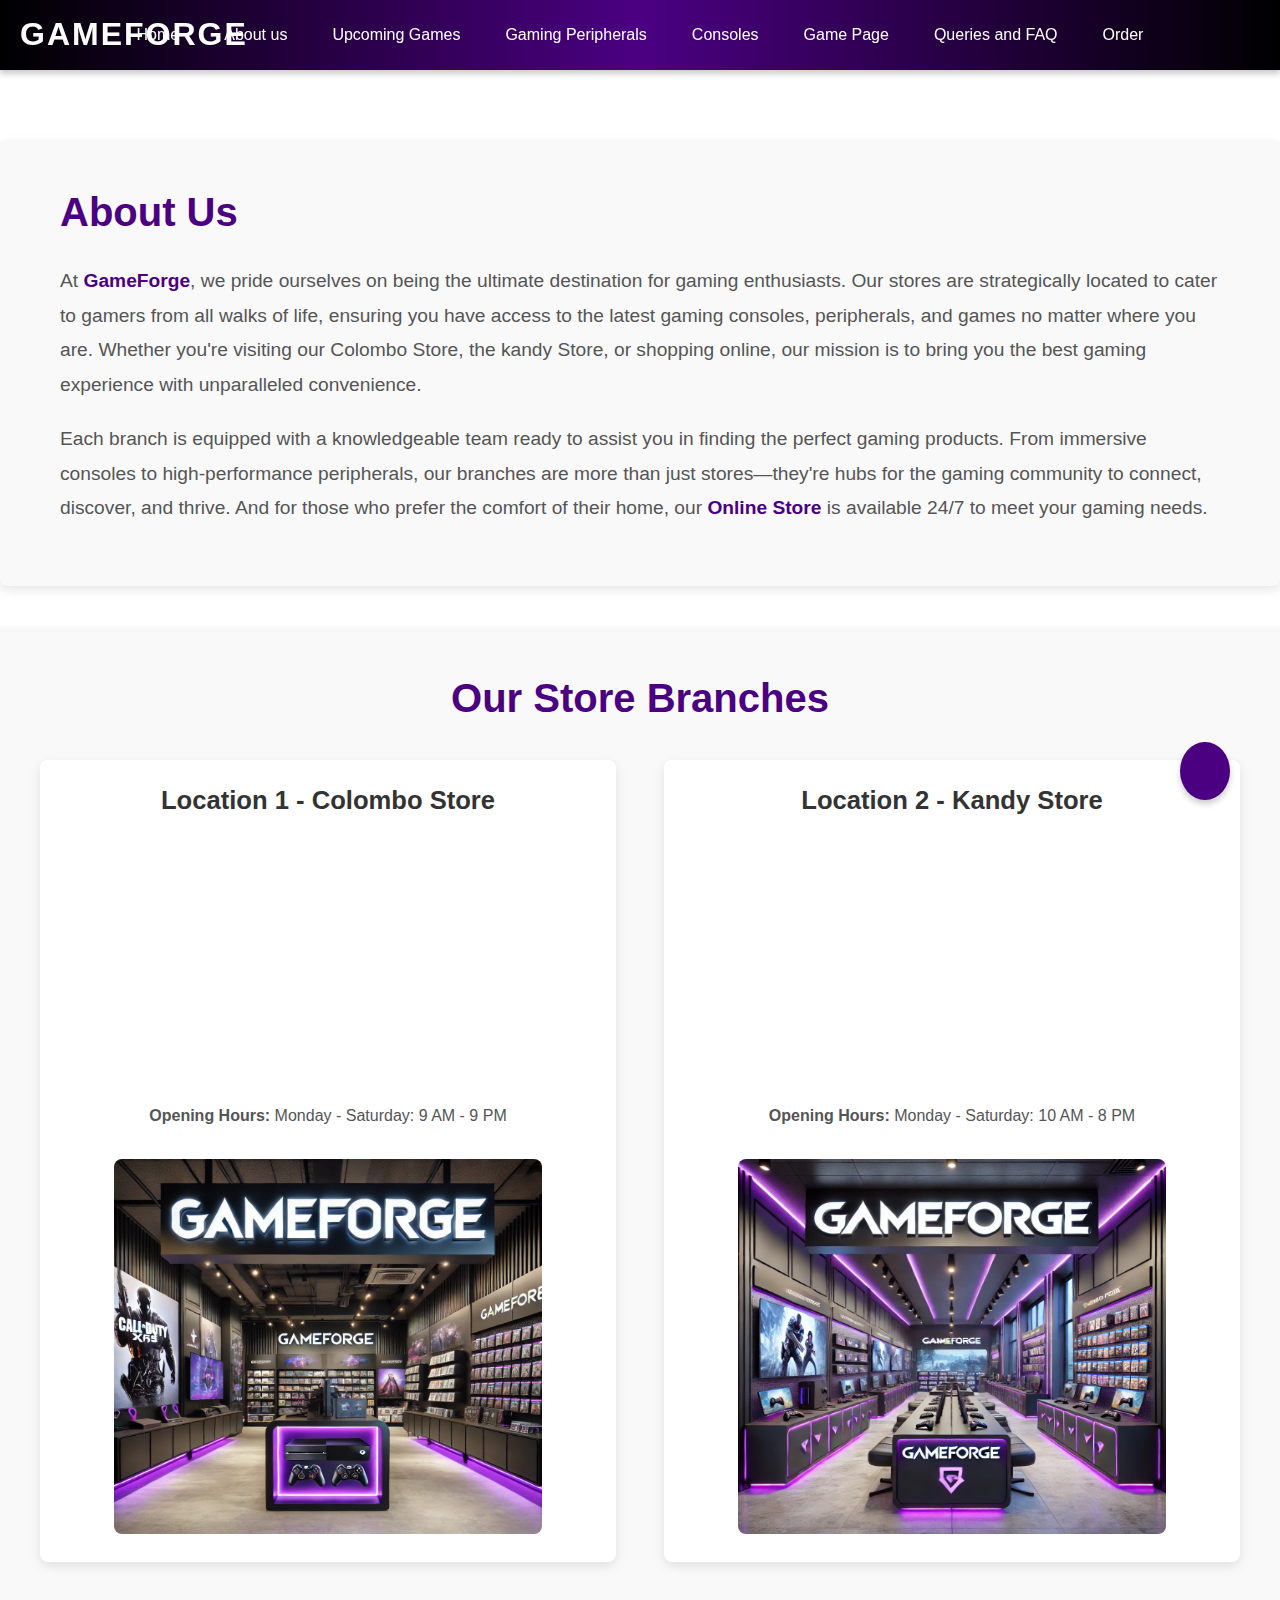
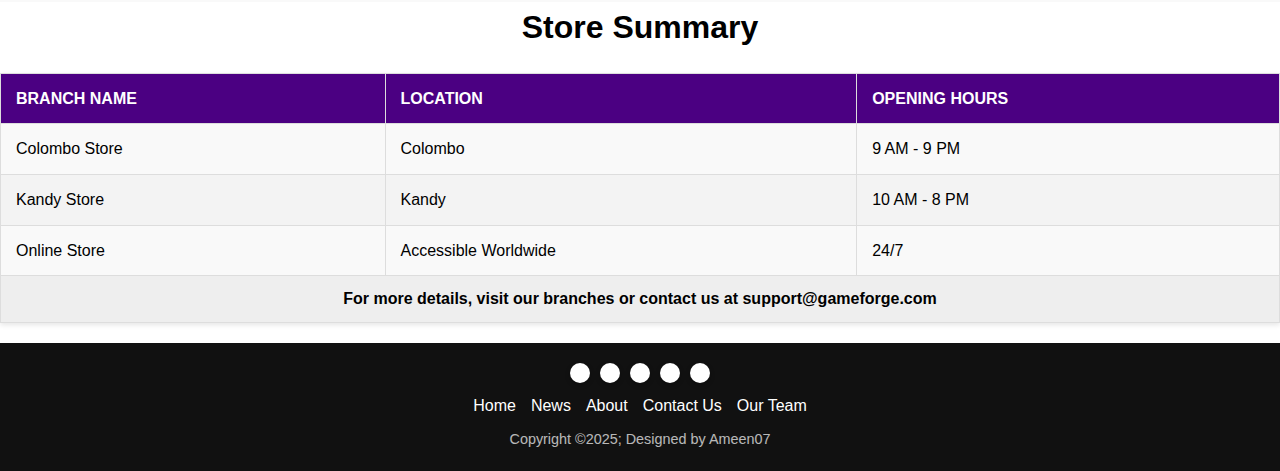
<file: Aboutus.html>
<!DOCTYPE html>
<html lang="en">
<head>
    <meta charset="UTF-8">
    <meta name="viewport" content="width=device-width, initial-scale=1.0">
    <meta name="description" content="GameForge - Your ultimate destination for gaming consoles, peripherals, and the latest games.">
    <meta name="keywords" content="GameForge, gaming, consoles, PC peripherals, latest games">
    <meta name="author" content="Noman">
    <title>GameForge</title>
    <link rel="stylesheet" href="https://fonts.googleapis.com/css2?family=Material+Symbols+Outlined:opsz,wght,FILL,GRAD@24,400,0,0&icon_names=search" />
    <link rel="stylesheet" href="https://cdnjs.cloudflare.com/ajax/libs/font-awesome/6.2.0/css/all.min.css" integrity="sha512-xh6O/CkQoPOWDdYTDqeRdPCVd1SpvCA9XXcUnZS2FmJNp1coAFzvtCN9BmamE+4aHK8yyUHUSCcJHgXloTyT2A==" crossorigin="anonymous" referrerpolicy="no-referrer" />
    <link rel="stylesheet" href='Styles/index.css'>
    <link rel="stylesheet" href='Styles/footer.css'>
    <link rel="manifest" href="./Favicon/manifest.json">
    <link rel="apple-touch-icon" sizes="57x57" href="/apple-icon-57x57.png">
    <link rel="apple-touch-icon" sizes="60x60" href="/apple-icon-60x60.png">
    <link rel="apple-touch-icon" sizes="72x72" href="/apple-icon-72x72.png">
    <link rel="apple-touch-icon" sizes="76x76" href="/apple-icon-76x76.png">
    <link rel="apple-touch-icon" sizes="114x114" href="/apple-icon-114x114.png">
    <link rel="apple-touch-icon" sizes="120x120" href="/apple-icon-120x120.png">
    <link rel="apple-touch-icon" sizes="144x144" href="/apple-icon-144x144.png">
    <link rel="apple-touch-icon" sizes="152x152" href="/apple-icon-152x152.png">
    <link rel="apple-touch-icon" sizes="180x180" href="/apple-icon-180x180.png">
    <link rel="icon" type="image/png" sizes="192x192"  href="/android-icon-192x192.png">
    <link rel="icon" type="image/png" sizes="32x32" href="/favicon-32x32.png">
    <link rel="icon" type="image/png" sizes="96x96" href="/favicon-96x96.png">
    <link rel="icon" type="image/png" sizes="16x16" href="/favicon-16x16.png">
    <link rel="manifest" href="/manifest.json">
    <meta name="msapplication-TileColor" content="#ffffff">
    <meta name="msapplication-TileImage" content="/ms-icon-144x144.png">
    <meta name="theme-color" content="#ffffff">
</head>
<body>
    <nav class="navbar">
        <p class="mainlogo">GameForge</p>
        <input type="checkbox" id="menu-toggle" />
        <label for="menu-toggle" class="hamburger">&#9776;</label>
        <ul>
            <li><a href="index.html">Home</a></li>
            <li><a href="Aboutus.html">About us</a></li>
            <li><a href="UG.html">Upcoming Games</a></li>
            <li><a href="GP.html">Gaming Peripherals</a></li>
            <li><a href="Consoles.html">Consoles</a></li>
            <li><a href="Gamepage.html">Game Page</a></li>
            <li><a href="FAQ.html">Queries and FAQ</a></li>
            <li><a href="order.html">Order</a></li> <!-- Added link to Order page -->
        </ul>
        <div class="cart-icon">
            <a href="cart.html">
                <i class="fa fa-shopping-cart"></i> <!-- Font Awesome cart icon -->
            </a>
        </div>
    </nav>
    
    
    <p class="spacing"></p>  

    <section id="about-us">
        <h1>About Us</h1>
        <p>
            At <strong>GameForge</strong>, we pride ourselves on being the ultimate destination for gaming enthusiasts. 
            Our stores are strategically located to cater to gamers from all walks of life, ensuring you have access to the latest 
            gaming consoles, peripherals, and games no matter where you are. Whether you're visiting our Colombo Store, the 
            kandy Store, or shopping online, our mission is to bring you the best gaming experience with unparalleled 
            convenience.
        </p>
        <p>
            Each branch is equipped with a knowledgeable team ready to assist you in finding the perfect gaming products. 
            From immersive consoles to high-performance peripherals, our branches are more than just stores—they're 
            hubs for the gaming community to connect, discover, and thrive. And for those who prefer the comfort of their home, 
            our <strong>Online Store</strong> is available 24/7 to meet your gaming needs.
        </p>
    </section>
    
    
    <section id="branches">
        <h1>Our Store Branches</h1>
    
        <div class="branches-container">
            <!-- Branch 1 -->
            <div class="branch">
                <h2>Location 1 - Colombo Store</h2>
                <iframe
                    src="https://www.google.com/maps/embed?pb=!1m18!1m12!1m3!1d3153.835434509376!2d-122.42067968468152!3d37.77492977975971!2m3!1f0!2f0!3f0!3m2!1i1024!2i768!4f13.1!3m3!1m2!1s0x80858064f0e3b0d7%3A0x3f94c8c3d94dbcd5!2sRandom%20Store%20Downtown!5e0!3m2!1sen!2sus!4v1689856004621!5m2!1sen!2sus"
                    width="100" height="250" style="border:0;" allowfullscreen="" loading="lazy">
                </iframe>
                <p class="opening-time"><strong>Opening Hours:</strong> Monday - Saturday: 9 AM - 9 PM</p>
                <img src="Images/About_us/Store1.webp" alt="Downtown Store" class="location-img">
            </div>
    
            <!-- Branch 2 -->
            <div class="branch">
                <h2>Location 2 - Kandy Store</h2>
                <iframe
                    src="https://www.google.com/maps/embed?pb=!1m18!1m12!1m3!1d3155.8392839238734!2d-122.13168168468157!3d37.38854787982759!2m3!1f0!2f0!3f0!3m2!1i1024!2i768!4f13.1!3m3!1m2!1s0x808fb6bf4b42a57d%3A0xdd6e25e527a45b72!2sRandom%20Store%20Suburbs!5e0!3m2!1sen!2sus!4v1689857005621!5m2!1sen!2sus"
                    width="100" height="250" style="border:0;" allowfullscreen="" loading="lazy">
                </iframe>
                <p class="opening-time"><strong>Opening Hours:</strong> Monday - Saturday: 10 AM - 8 PM</p>
                <img src="Images/About_us/Store2.webp" alt="Suburban Store" class="location-img">
            </div>
    
        </section>
    <section id="summary-table">
        <h1>Store Summary</h1>
        <table>
            <thead>
                <tr>
                    <th>Branch Name</th>
                    <th>Location</th>
                    <th>Opening Hours</th>
                </tr>
            </thead>
            <tbody>
                <tr>
                    <td>Colombo Store</td>
                    <td>Colombo</td>
                    <td>9 AM - 9 PM</td>
                </tr>
                <tr>
                    <td>Kandy Store</td>
                    <td>Kandy</td>
                    <td>10 AM - 8 PM</td>
                </tr>
                <tr>
                    <td>Online Store</td>
                    <td>Accessible Worldwide</td>
                    <td>24/7</td>
                </tr>
            </tbody>
            <tfoot>
                <tr>
                    <td colspan="3">For more details, visit our branches or contact us at support@gameforge.com</td>
                </tr>
            </tfoot>
        </table>
    </section>
    
    

    <footer>
        <div class="footerContainer">
            <div class="socialIcons">
                <a href="https://facebook.com" aria-label="Facebook"><i class="fa-brands fa-facebook"></i></a>
                <a href="https://instagram.com" aria-label="Instagram"><i class="fa-brands fa-instagram"></i></a>
                <a href="https://twitter.com" aria-label="Twitter"><i class="fa-brands fa-twitter"></i></a>
                <a href="https://plus.google.com" aria-label="Google Plus"><i class="fa-brands fa-google-plus"></i></a>
                <a href="https://youtube.com" aria-label="YouTube"><i class="fa-brands fa-youtube"></i></a>
            </div>
            <div class="footerNav">
                <ul>
                    <li><a href="#">Home</a></li>
                    <li><a href="#">News</a></li>
                    <li><a href="#">About</a></li>
                    <li><a href="#">Contact Us</a></li>
                    <li><a href="#">Our Team</a></li>
                </ul>
            </div>
        </div>
        <div class="footerBottom">
            <p>Copyright &copy;2025; Designed by <span class="designer">Ameen07</span></p>
        </div>
    </footer>
</body>
</html>
</file>
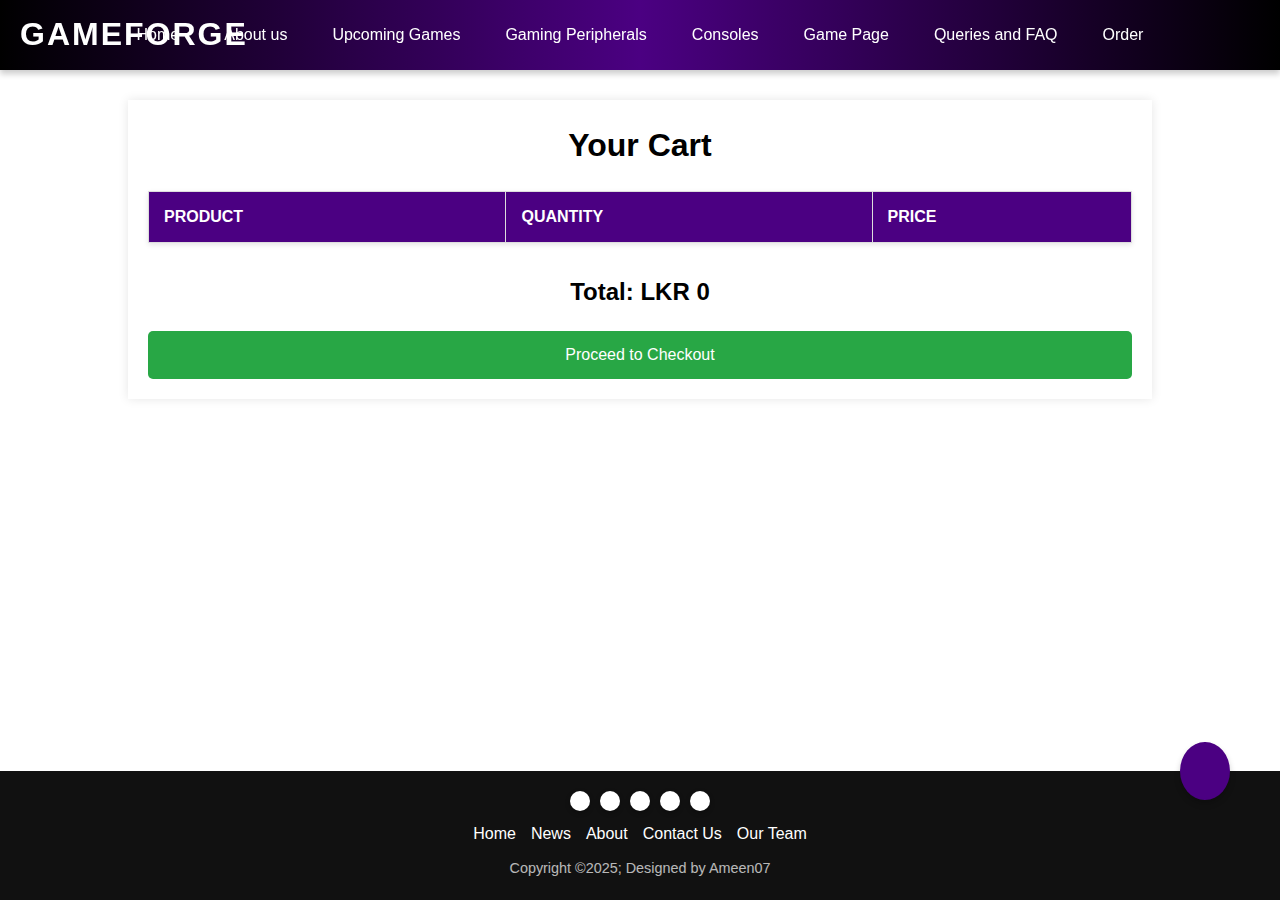
<file: cart.html>
<!DOCTYPE html>
<html lang="en">
<head>
    <meta charset="UTF-8">
    <meta name="viewport" content="width=device-width, initial-scale=1.0">
    <meta name="description" content="GameForge - Your ultimate destination for gaming consoles, peripherals, and the latest games.">
    <meta name="keywords" content="GameForge, gaming, consoles, PC peripherals, latest games">
    <meta name="author" content="Noman">
    <title>GameForge</title>
    <link rel="stylesheet" href="https://fonts.googleapis.com/css2?family=Material+Symbols+Outlined:opsz,wght,FILL,GRAD@24,400,0,0&icon_names=search" />
    <link rel="stylesheet" href="https://cdnjs.cloudflare.com/ajax/libs/font-awesome/6.2.0/css/all.min.css" integrity="sha512-xh6O/CkQoPOWDdYTDqeRdPCVd1SpvCA9XXcUnZS2FmJNp1coAFzvtCN9BmamE+4aHK8yyUHUSCcJHgXloTyT2A==" crossorigin="anonymous" referrerpolicy="no-referrer" />
    <link rel="stylesheet" href='Styles/footer.css'>
    <link rel="stylesheet" href='Styles/index.css'>
    <link rel="manifest" href="./Favicon/manifest.json">
    <link rel="apple-touch-icon" sizes="57x57" href="/apple-icon-57x57.png">
    <link rel="apple-touch-icon" sizes="60x60" href="/apple-icon-60x60.png">
    <link rel="apple-touch-icon" sizes="72x72" href="/apple-icon-72x72.png">
    <link rel="apple-touch-icon" sizes="76x76" href="/apple-icon-76x76.png">
    <link rel="apple-touch-icon" sizes="114x114" href="/apple-icon-114x114.png">
    <link rel="apple-touch-icon" sizes="120x120" href="/apple-icon-120x120.png">
    <link rel="apple-touch-icon" sizes="144x144" href="/apple-icon-144x144.png">
    <link rel="apple-touch-icon" sizes="152x152" href="/apple-icon-152x152.png">
    <link rel="apple-touch-icon" sizes="180x180" href="/apple-icon-180x180.png">
    <link rel="icon" type="image/png" sizes="192x192"  href="/android-icon-192x192.png">
    <link rel="icon" type="image/png" sizes="32x32" href="/favicon-32x32.png">
    <link rel="icon" type="image/png" sizes="96x96" href="/favicon-96x96.png">
    <link rel="icon" type="image/png" sizes="16x16" href="/favicon-16x16.png">
    <link rel="manifest" href="/manifest.json">
    <meta name="msapplication-TileColor" content="#ffffff">
    <meta name="msapplication-TileImage" content="/ms-icon-144x144.png">
    <meta name="theme-color" content="#ffffff">  
</head>
<body>
    
    <nav class="navbar">
        <p class="mainlogo">GameForge</p>
        <input type="checkbox" id="menu-toggle" />
        <label for="menu-toggle" class="hamburger">&#9776;</label>
        <ul>
            <li><a href="index.html">Home</a></li>
            <li><a href="Aboutus.html">About us</a></li>
            <li><a href="UG.html">Upcoming Games</a></li>
            <li><a href="GP.html">Gaming Peripherals</a></li>
            <li><a href="Consoles.html">Consoles</a></li>
            <li><a href="Gamepage.html">Game Page</a></li>
            <li><a href="FAQ.html">Queries and FAQ</a></li>
            <li><a href="order.html">Order</a></li> <!-- Added link to Order page -->
        </ul>
        <div class="cart-icon">
            <a href="cart.html">
                <i class="fa fa-shopping-cart"></i> <!-- Font Awesome cart icon -->
            </a>
        </div>
    </nav>
    
    
    <p class="spacing"></p>   
     
 <!-- Cart Page Content -->
 <main>
    <h1>Your Cart</h1>
    <table>
        <thead>
            <tr>
                <th>Product</th>
                <th>Quantity</th>
                <th>Price</th>
            </tr>
        </thead>
        <tbody id="cart-items">
            <!-- Cart items will be dynamically added here -->
        </tbody>
    </table>

    <h3>Total: LKR <span id="total-price">0</span></h3>
    <button onclick="checkout()">Proceed to Checkout</button>
</main>

    <footer>
        <div class="footerContainer">
            <div class="socialIcons">
                <a href="https://facebook.com" aria-label="Facebook"><i class="fa-brands fa-facebook"></i></a>
                <a href="https://instagram.com" aria-label="Instagram"><i class="fa-brands fa-instagram"></i></a>
                <a href="https://twitter.com" aria-label="Twitter"><i class="fa-brands fa-twitter"></i></a>
                <a href="https://plus.google.com" aria-label="Google Plus"><i class="fa-brands fa-google-plus"></i></a>
                <a href="https://youtube.com" aria-label="YouTube"><i class="fa-brands fa-youtube"></i></a>
            </div>
            <div class="footerNav">
                <ul>
                    <li><a href="#">Home</a></li>
                    <li><a href="#">News</a></li>
                    <li><a href="#">About</a></li>
                    <li><a href="#">Contact Us</a></li>
                    <li><a href="#">Our Team</a></li>
                </ul>
            </div>
        </div>
        <div class="footerBottom">
            <p>Copyright &copy;2025; Designed by <span class="designer">Ameen07</span></p>
        </div>
    </footer>

    <script src="Scripts/cart.js"></script>

</body>
</html>
</file>
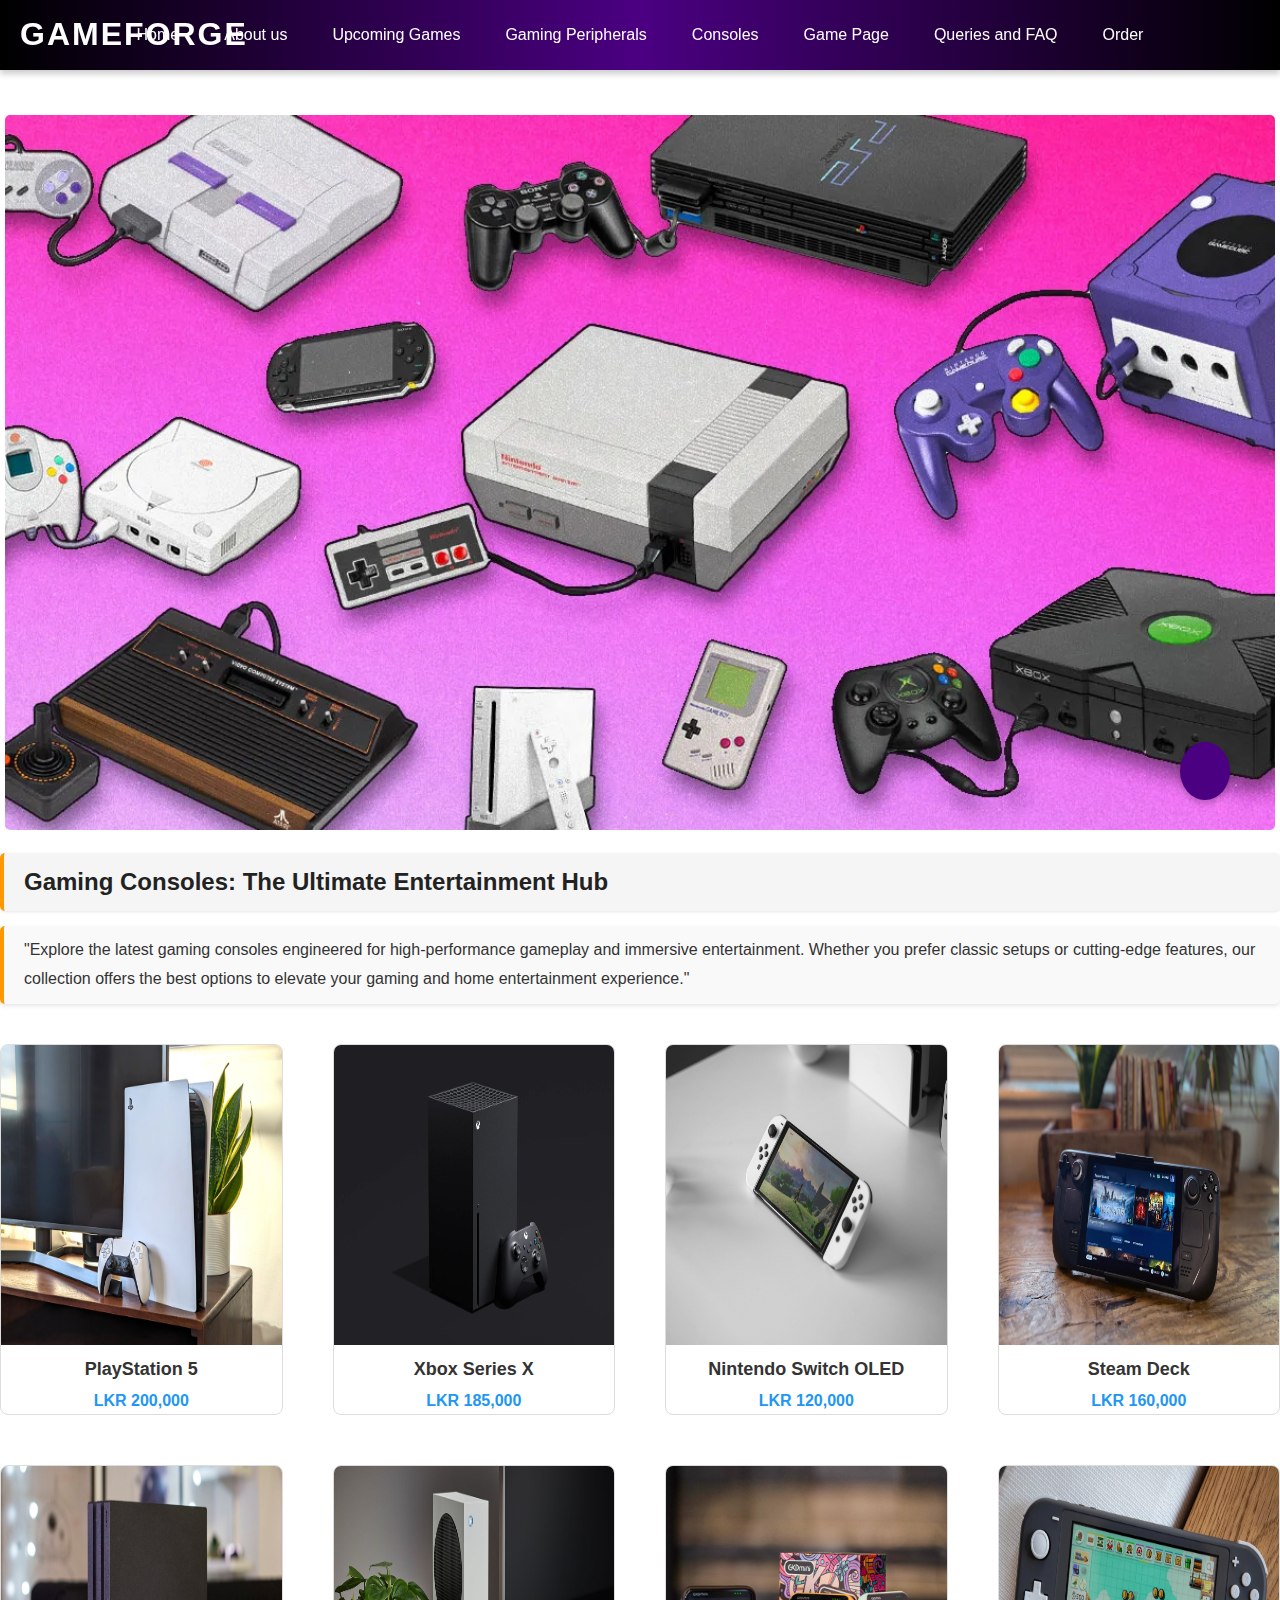
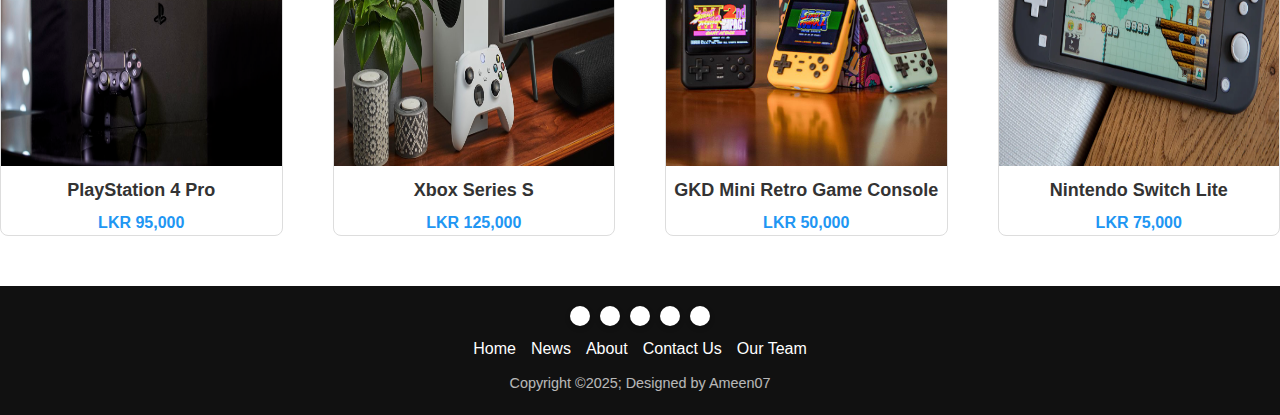
<file: Consoles.html>
<!DOCTYPE html>
<html lang="en">
<head>
    <meta charset="UTF-8">
    <meta name="viewport" content="width=device-width, initial-scale=1.0">
    <meta name="description" content="GameForge - Your ultimate destination for gaming consoles, peripherals, and the latest games.">
    <meta name="keywords" content="GameForge, gaming, consoles, PC peripherals, latest games">
    <meta name="author" content="Noman">
    <title>GameForge</title>
    <link rel="stylesheet" href='Styles/footer.css'>
    <link rel="stylesheet" href='Styles/index.css'>
    <link rel="stylesheet" href="https://fonts.googleapis.com/css2?family=Material+Symbols+Outlined:opsz,wght,FILL,GRAD@24,400,0,0&icon_names=search" />
    <link rel="stylesheet" href="https://cdnjs.cloudflare.com/ajax/libs/font-awesome/6.2.0/css/all.min.css" integrity="sha512-xh6O/CkQoPOWDdYTDqeRdPCVd1SpvCA9XXcUnZS2FmJNp1coAFzvtCN9BmamE+4aHK8yyUHUSCcJHgXloTyT2A==" crossorigin="anonymous" referrerpolicy="no-referrer" />
    <link rel="manifest" href="./Favicon/manifest.json">
    <link rel="apple-touch-icon" sizes="57x57" href="/apple-icon-57x57.png">
    <link rel="apple-touch-icon" sizes="60x60" href="/apple-icon-60x60.png">
    <link rel="apple-touch-icon" sizes="72x72" href="/apple-icon-72x72.png">
    <link rel="apple-touch-icon" sizes="76x76" href="/apple-icon-76x76.png">
    <link rel="apple-touch-icon" sizes="114x114" href="/apple-icon-114x114.png">
    <link rel="apple-touch-icon" sizes="120x120" href="/apple-icon-120x120.png">
    <link rel="apple-touch-icon" sizes="144x144" href="/apple-icon-144x144.png">
    <link rel="apple-touch-icon" sizes="152x152" href="/apple-icon-152x152.png">
    <link rel="apple-touch-icon" sizes="180x180" href="/apple-icon-180x180.png">
    <link rel="icon" type="image/png" sizes="192x192"  href="/android-icon-192x192.png">
    <link rel="icon" type="image/png" sizes="32x32" href="/favicon-32x32.png">
    <link rel="icon" type="image/png" sizes="96x96" href="/favicon-96x96.png">
    <link rel="icon" type="image/png" sizes="16x16" href="/favicon-16x16.png">
    <link rel="manifest" href="/manifest.json">
    <meta name="msapplication-TileColor" content="#ffffff">
    <meta name="msapplication-TileImage" content="/ms-icon-144x144.png">
    <meta name="theme-color" content="#ffffff">
</head>
<body>
    <nav class="navbar">
        <p class="mainlogo">GameForge</p>
        <input type="checkbox" id="menu-toggle" />
        <label for="menu-toggle" class="hamburger">&#9776;</label>
        <ul>
            <li><a href="index.html">Home</a></li>
            <li><a href="Aboutus.html">About us</a></li>
            <li><a href="UG.html">Upcoming Games</a></li>
            <li><a href="GP.html">Gaming Peripherals</a></li>
            <li><a href="Consoles.html">Consoles</a></li>
            <li><a href="Gamepage.html">Game Page</a></li>
            <li><a href="FAQ.html">Queries and FAQ</a></li>
            <li><a href="order.html">Order</a></li> <!-- Added link to Order page -->
        </ul>
        <div class="cart-icon">
            <a href="cart.html">
                <i class="fa fa-shopping-cart"></i> <!-- Font Awesome cart icon -->
            </a>
        </div>
    </nav>
    

    <p class="spacing"></p>  
    
    <div class="consoles-hero">
        <img src="Images/Consoles/New%20folder/Best-Video-Game-Consoles-Ranked_Lead.webp" alt="Console showcase image">
    </div>
    
    <div class="consoles-header">Gaming Consoles: The Ultimate Entertainment Hub</div>
    <p id="consoles-para">"Explore the latest gaming consoles engineered for high-performance gameplay and immersive entertainment. Whether you prefer classic setups or cutting-edge features, our collection offers the best options to elevate your gaming and home entertainment experience."</p>
    
    <div class="console-grid">
        <div class="console-box">
            <img src="Images/Consoles/New%20folder/playstation%205.avif" alt="Console 1">
            <p class="console-name">PlayStation 5</p>
            <p class="console-price">LKR 200,000</p>
        </div>
        <div class="console-box">
            <img src="Images/Consoles/New%20folder/xbox%20x.webp" alt="Console 2">
            <p class="console-name">Xbox Series X</p>
            <p class="console-price">LKR 185,000</p>
        </div>
        <div class="console-box">
            <img src="Images/Consoles/New%20folder/photo-1680007966627-d49ae18dbbae.jpeg" alt="Console 3">
            <p class="console-name">Nintendo Switch OLED</p>
            <p class="console-price">LKR 120,000</p>
        </div>
        <div class="console-box">
            <img src="Images/Consoles/New%20folder/steam-deck.webp" alt="Console 4">
            <p class="console-name">Steam Deck</p>
            <p class="console-price">LKR 160,000</p>
        </div>
        <div class="console-box">
            <img src="Images/Consoles/New%20folder/playstation%204%20pro.jpg" alt="Console 5">
            <p class="console-name">PlayStation 4 Pro</p>
            <p class="console-price">LKR 95,000</p>
        </div>
        <div class="console-box">
            <img src="Images/Consoles/New%20folder/xbox%20series%20s.jpg" alt="Console 6">
            <p class="console-name">Xbox Series S</p>
            <p class="console-price">LKR 125,000</p>
        </div>
        <div class="console-box">
            <img src="Images/Consoles/New%20folder/GKD%20Mini%20Retro%20Game%20Console.jpg" alt="Console 7">
            <p class="console-name">GKD Mini Retro Game Console</p>
            <p class="console-price">LKR 50,000</p>
        </div>
        <div class="console-box">
            <img src="Images/Consoles/New%20folder/nintendo%20switch%20lite.webp" alt="Console 8">
            <p class="console-name">Nintendo Switch Lite</p>
            <p class="console-price">LKR 75,000</p>
        </div>
    </div>
    
        
    
    <footer>
        <div class="footerContainer">
            <div class="socialIcons">
                <a href="https://facebook.com" aria-label="Facebook"><i class="fa-brands fa-facebook"></i></a>
                <a href="https://instagram.com" aria-label="Instagram"><i class="fa-brands fa-instagram"></i></a>
                <a href="https://twitter.com" aria-label="Twitter"><i class="fa-brands fa-twitter"></i></a>
                <a href="https://plus.google.com" aria-label="Google Plus"><i class="fa-brands fa-google-plus"></i></a>
                <a href="https://youtube.com" aria-label="YouTube"><i class="fa-brands fa-youtube"></i></a>
            </div>
            <div class="footerNav">
                <ul>
                    <li><a href="#">Home</a></li>
                    <li><a href="#">News</a></li>
                    <li><a href="#">About</a></li>
                    <li><a href="#">Contact Us</a></li>
                    <li><a href="#">Our Team</a></li>
                </ul>
            </div>
        </div>
        <div class="footerBottom">
            <p>Copyright &copy;2025; Designed by <span class="designer">Ameen07</span></p>
        </div>
    </footer>

    <script src="Scripts/cart.js"></script>

</body>
</html>
</file>
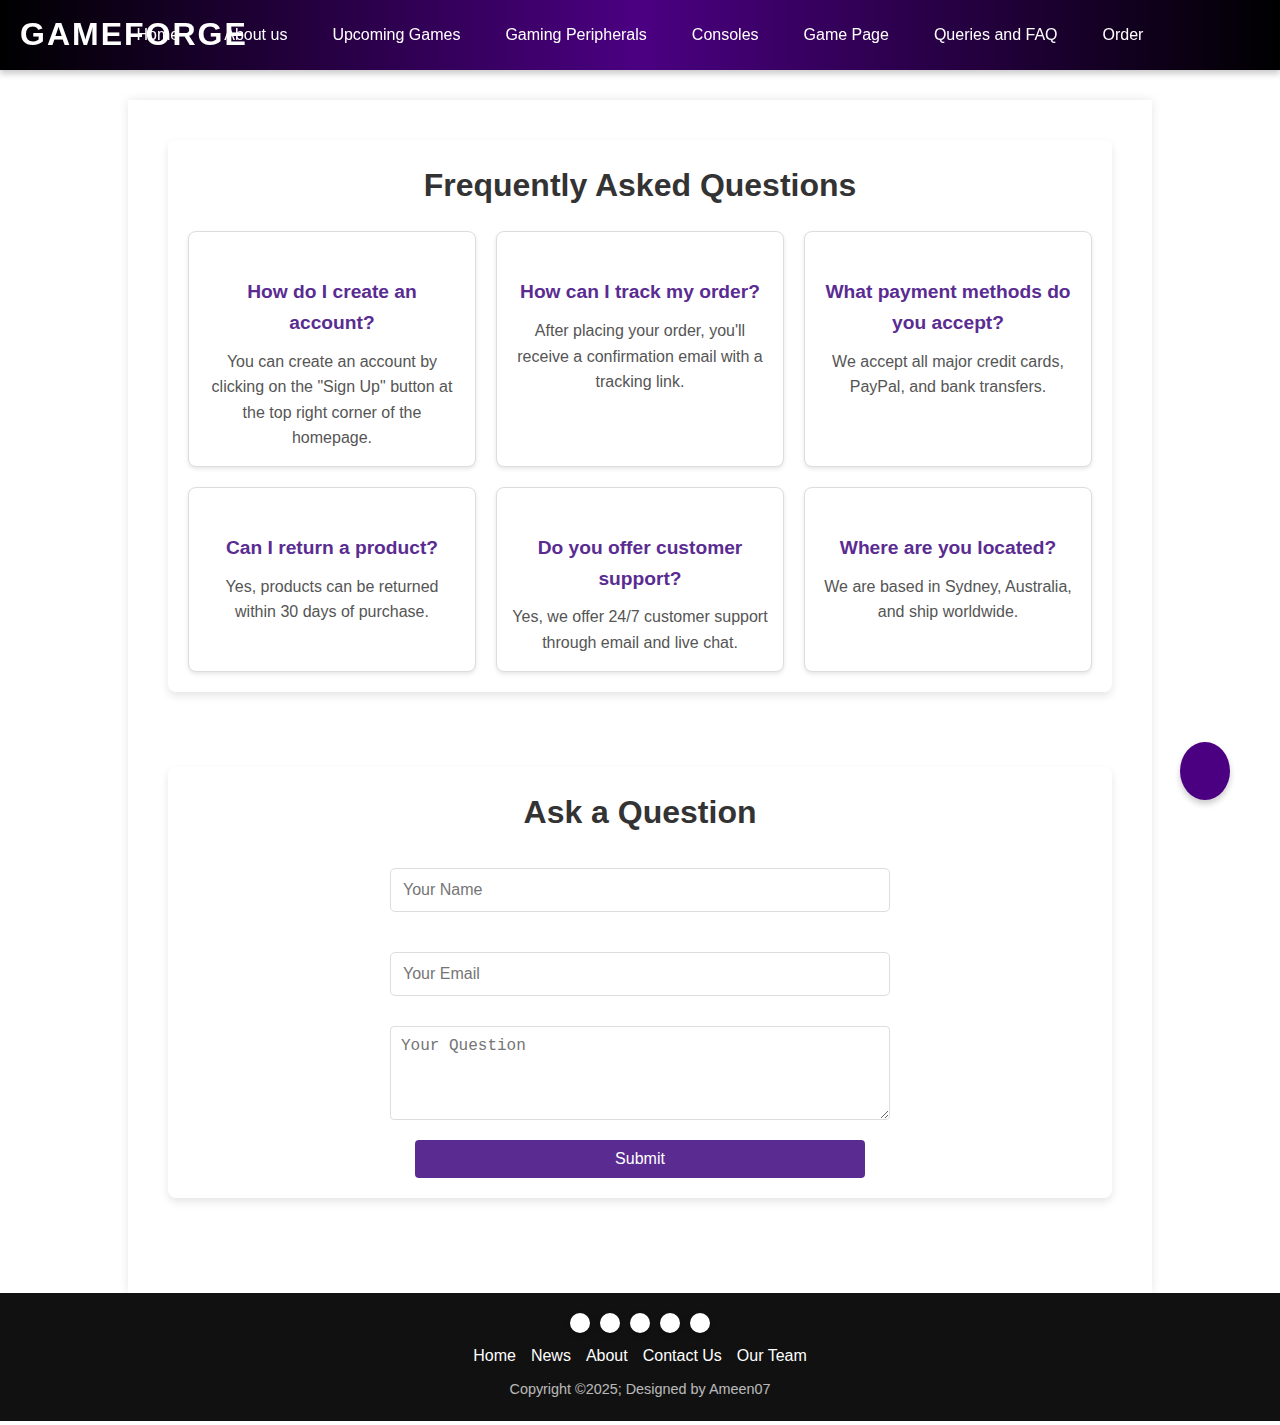
<file: FAQ.html>
<!DOCTYPE html>
<html lang="en">
<head>
    <meta charset="UTF-8">
    <meta name="viewport" content="width=device-width, initial-scale=1.0">
    <meta name="description" content="GameForge - Your ultimate destination for gaming consoles, peripherals, and the latest games.">
    <meta name="keywords" content="GameForge, gaming, consoles, PC peripherals, latest games">
    <meta name="author" content="Noman">
    <title>GameForge</title>
    <link rel="icon" type="image/jpg" href="Images/Screenshot 2025-01-25 222609.png">
    <link rel="stylesheet" href='Styles/index.css'>
    <link rel="stylesheet" href='Styles/footer.css'>
    <link rel="stylesheet" href="https://fonts.googleapis.com/css2?family=Material+Symbols+Outlined:opsz,wght,FILL,GRAD@24,400,0,0&icon_names=search" />
    <link rel="stylesheet" href="https://cdnjs.cloudflare.com/ajax/libs/font-awesome/6.2.0/css/all.min.css" integrity="sha512-xh6O/CkQoPOWDdYTDqeRdPCVd1SpvCA9XXcUnZS2FmJNp1coAFzvtCN9BmamE+4aHK8yyUHUSCcJHgXloTyT2A==" crossorigin="anonymous" referrerpolicy="no-referrer" />
    <link rel="manifest" href="./Favicon/manifest.json">
    <link rel="apple-touch-icon" sizes="57x57" href="/apple-icon-57x57.png">
    <link rel="apple-touch-icon" sizes="60x60" href="/apple-icon-60x60.png">
    <link rel="apple-touch-icon" sizes="72x72" href="/apple-icon-72x72.png">
    <link rel="apple-touch-icon" sizes="76x76" href="/apple-icon-76x76.png">
    <link rel="apple-touch-icon" sizes="114x114" href="/apple-icon-114x114.png">
    <link rel="apple-touch-icon" sizes="120x120" href="/apple-icon-120x120.png">
    <link rel="apple-touch-icon" sizes="144x144" href="/apple-icon-144x144.png">
    <link rel="apple-touch-icon" sizes="152x152" href="/apple-icon-152x152.png">
    <link rel="apple-touch-icon" sizes="180x180" href="/apple-icon-180x180.png">
    <link rel="icon" type="image/png" sizes="192x192"  href="/android-icon-192x192.png">
    <link rel="icon" type="image/png" sizes="32x32" href="/favicon-32x32.png">
    <link rel="icon" type="image/png" sizes="96x96" href="/favicon-96x96.png">
    <link rel="icon" type="image/png" sizes="16x16" href="/favicon-16x16.png">
    <link rel="manifest" href="/manifest.json">
    <meta name="msapplication-TileColor" content="#ffffff">
    <meta name="msapplication-TileImage" content="/ms-icon-144x144.png">
    <meta name="theme-color" content="#ffffff">
</head>
<body>
    <nav class="navbar">
        <p class="mainlogo">GameForge</p>
        <input type="checkbox" id="menu-toggle" />
        <label for="menu-toggle" class="hamburger">&#9776;</label>
        <ul>
            <li><a href="index.html">Home</a></li>
            <li><a href="Aboutus.html">About us</a></li>
            <li><a href="UG.html">Upcoming Games</a></li>
            <li><a href="GP.html">Gaming Peripherals</a></li>
            <li><a href="Consoles.html">Consoles</a></li>
            <li><a href="Gamepage.html">Game Page</a></li>
            <li><a href="FAQ.html">Queries and FAQ</a></li>
            <li><a href="order.html">Order</a></li> <!-- Added link to Order page -->
        </ul>
        <div class="cart-icon">
            <a href="cart.html">
                <i class="fa fa-shopping-cart"></i> <!-- Font Awesome cart icon -->
            </a>
        </div>
    </nav>
    

    <p class="spacing"></p>  

    <main>
        <!-- FAQ Section -->
        <section class="faq-section">
            <h1>Frequently Asked Questions</h1>
            <div class="faq-grid">
                <div class="faq-item">
                    <h3>How do I create an account?</h3>
                    <p>You can create an account by clicking on the "Sign Up" button at the top right corner of the homepage.</p>
                </div>
                <div class="faq-item">
                    <h3>How can I track my order?</h3>
                    <p>After placing your order, you'll receive a confirmation email with a tracking link.</p>
                </div>
                <div class="faq-item">
                    <h3>What payment methods do you accept?</h3>
                    <p>We accept all major credit cards, PayPal, and bank transfers.</p>
                </div>
                <div class="faq-item">
                    <h3>Can I return a product?</h3>
                    <p>Yes, products can be returned within 30 days of purchase.</p>
                </div>
                <div class="faq-item">
                    <h3>Do you offer customer support?</h3>
                    <p>Yes, we offer 24/7 customer support through email and live chat.</p>
                </div>
                <div class="faq-item">
                    <h3>Where are you located?</h3>
                    <p>We are based in Sydney, Australia, and ship worldwide.</p>
                </div>
            </div>
        </section>

        <!-- Contact Form Section -->
        <section class="contact-form-section">
            <h1>Ask a Question</h1>
            <form action="#" method="post" class="contact-form">
                <input type="text" id="name" name="name" placeholder="Your Name" required>
                <input type="email" id="email" name="email" placeholder="Your Email" required>
                <textarea id="question" name="question" rows="4" placeholder="Your Question" required></textarea>
                <button type="submit">Submit</button>
            </form>
        </section>
    </main>
    
    <footer>
        <div class="footerContainer">
            <div class="socialIcons">
                <a href="https://facebook.com" aria-label="Facebook"><i class="fa-brands fa-facebook"></i></a>
                <a href="https://instagram.com" aria-label="Instagram"><i class="fa-brands fa-instagram"></i></a>
                <a href="https://twitter.com" aria-label="Twitter"><i class="fa-brands fa-twitter"></i></a>
                <a href="https://plus.google.com" aria-label="Google Plus"><i class="fa-brands fa-google-plus"></i></a>
                <a href="https://youtube.com" aria-label="YouTube"><i class="fa-brands fa-youtube"></i></a>
            </div>
            <div class="footerNav">
                <ul>
                    <li><a href="#">Home</a></li>
                    <li><a href="#">News</a></li>
                    <li><a href="#">About</a></li>
                    <li><a href="#">Contact Us</a></li>
                    <li><a href="#">Our Team</a></li>
                </ul>
            </div>
        </div>
        <div class="footerBottom">
            <p>Copyright &copy;2025; Designed by <span class="designer">Ameen07</span></p>
        </div>
    </footer>
</body>
</html>
</file>
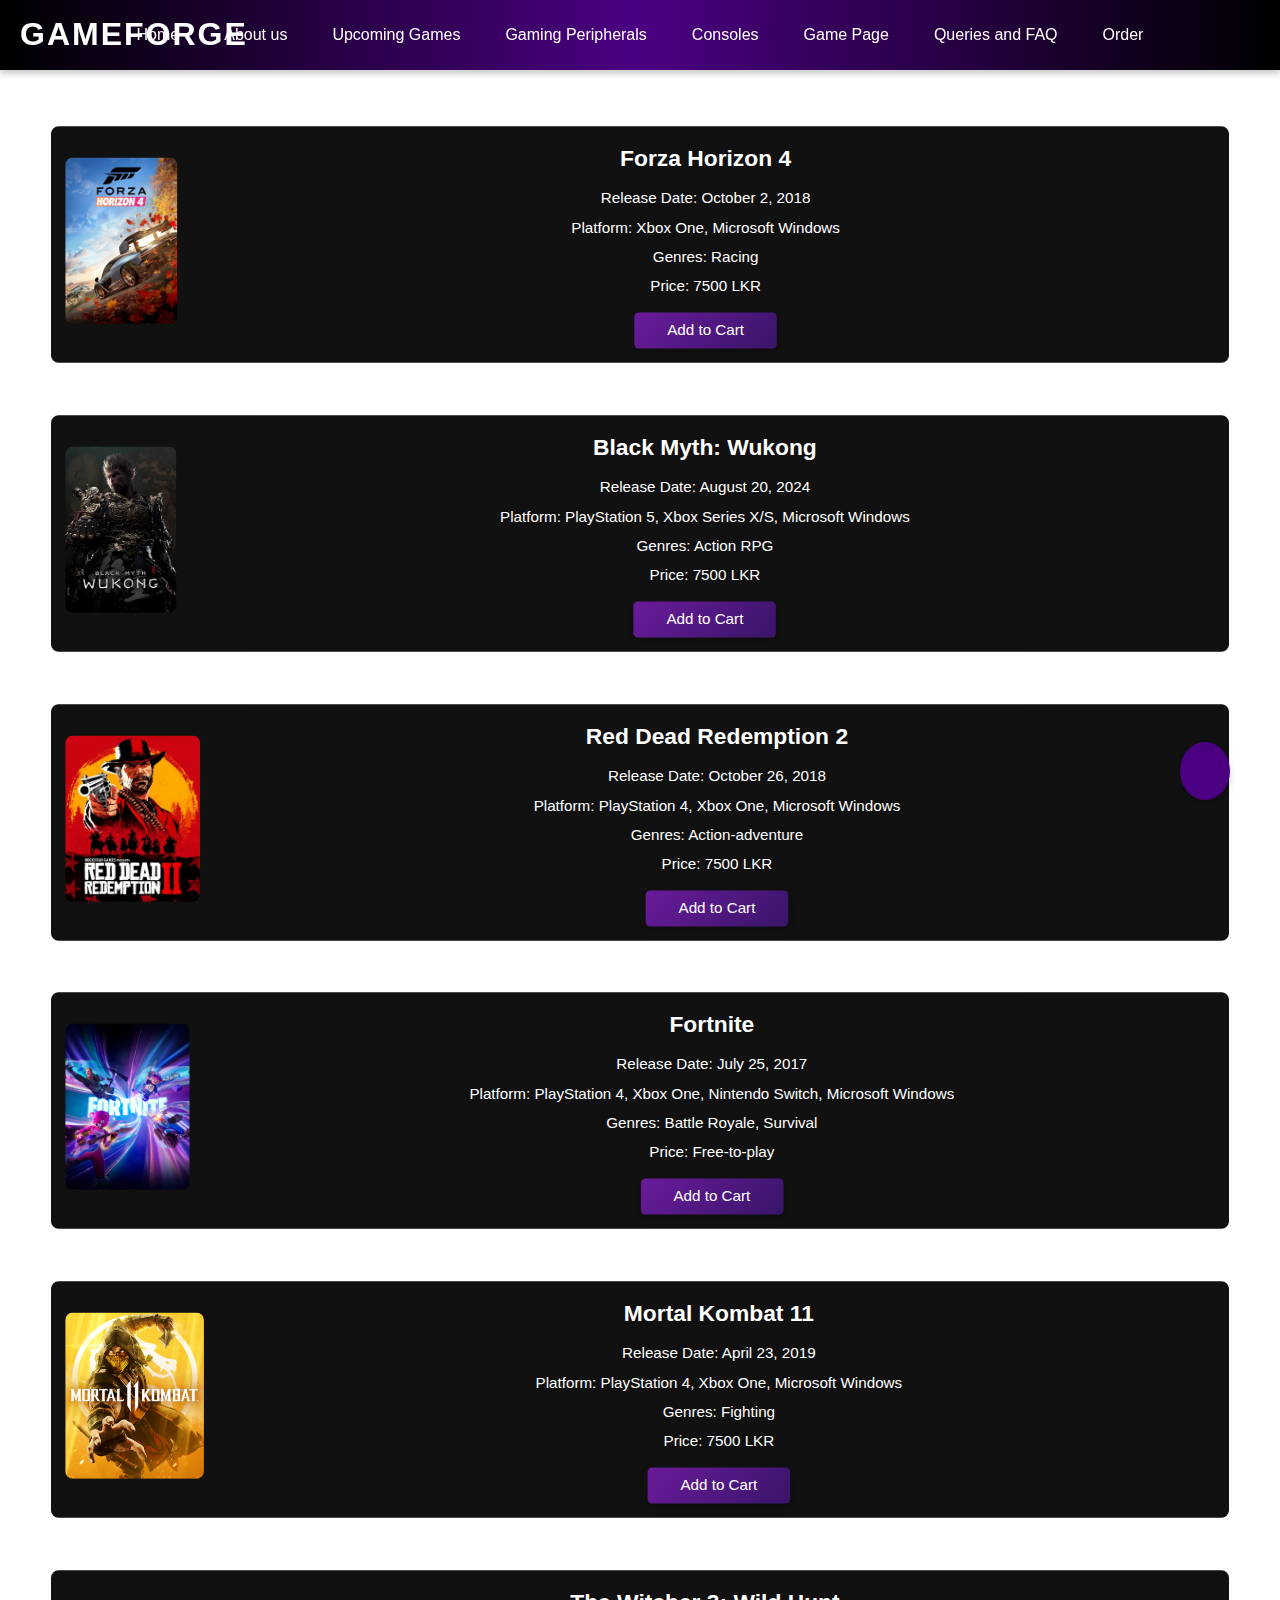
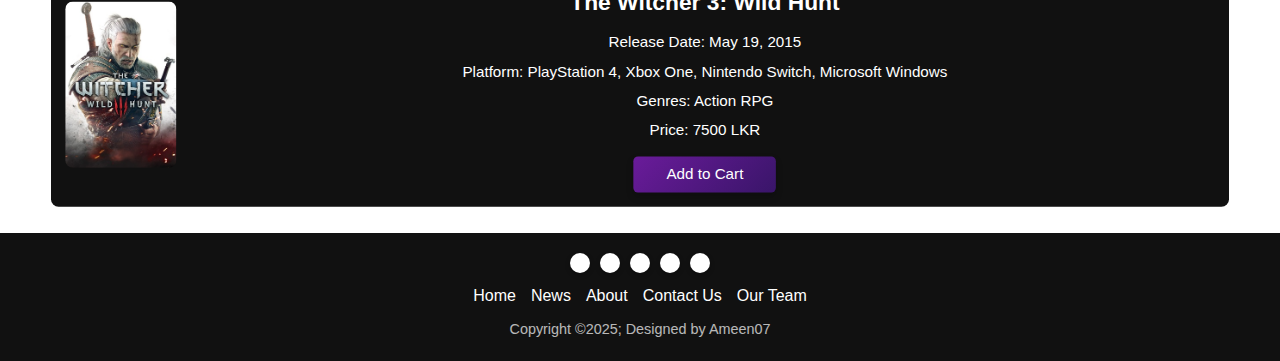
<file: Gamepage.html>
<!DOCTYPE html>
<html lang="en">
<head>
    <meta charset="UTF-8">
    <meta name="viewport" content="width=device-width, initial-scale=1.0">
    <meta name="description" content="GameForge - Your ultimate destination for gaming consoles, peripherals, and the latest games.">
    <meta name="keywords" content="GameForge, gaming, consoles, PC peripherals, latest games">
    <meta name="author" content="Noman">
    <title>GameForge</title>
    <link rel="stylesheet" href='Styles/footer.css'>
    <link rel="stylesheet" href='Styles/index.css'>
    <link rel="stylesheet" href="https://fonts.googleapis.com/css2?family=Material+Symbols+Outlined:opsz,wght,FILL,GRAD@24,400,0,0&icon_names=search" />
    <link rel="stylesheet" href="https://cdnjs.cloudflare.com/ajax/libs/font-awesome/6.2.0/css/all.min.css" integrity="sha512-xh6O/CkQoPOWDdYTDqeRdPCVd1SpvCA9XXcUnZS2FmJNp1coAFzvtCN9BmamE+4aHK8yyUHUSCcJHgXloTyT2A==" crossorigin="anonymous" referrerpolicy="no-referrer" />
    <link rel="manifest" href="./Favicon/manifest.json">
    <link rel="apple-touch-icon" sizes="57x57" href="/apple-icon-57x57.png">
    <link rel="apple-touch-icon" sizes="60x60" href="/apple-icon-60x60.png">
    <link rel="apple-touch-icon" sizes="72x72" href="/apple-icon-72x72.png">
    <link rel="apple-touch-icon" sizes="76x76" href="/apple-icon-76x76.png">
    <link rel="apple-touch-icon" sizes="114x114" href="/apple-icon-114x114.png">
    <link rel="apple-touch-icon" sizes="120x120" href="/apple-icon-120x120.png">
    <link rel="apple-touch-icon" sizes="144x144" href="/apple-icon-144x144.png">
    <link rel="apple-touch-icon" sizes="152x152" href="/apple-icon-152x152.png">
    <link rel="apple-touch-icon" sizes="180x180" href="/apple-icon-180x180.png">
    <link rel="icon" type="image/png" sizes="192x192"  href="/android-icon-192x192.png">
    <link rel="icon" type="image/png" sizes="32x32" href="/favicon-32x32.png">
    <link rel="icon" type="image/png" sizes="96x96" href="/favicon-96x96.png">
    <link rel="icon" type="image/png" sizes="16x16" href="/favicon-16x16.png">
    <link rel="manifest" href="/manifest.json">
    <meta name="msapplication-TileColor" content="#ffffff">
    <meta name="msapplication-TileImage" content="/ms-icon-144x144.png">
    <meta name="theme-color" content="#ffffff">
</head>
<body>
    <nav class="navbar">
        <p class="mainlogo">GameForge</p>
        <input type="checkbox" id="menu-toggle" />
        <label for="menu-toggle" class="hamburger">&#9776;</label>
        <ul>
            <li><a href="index.html">Home</a></li>
            <li><a href="Aboutus.html">About us</a></li>
            <li><a href="UG.html">Upcoming Games</a></li>
            <li><a href="GP.html">Gaming Peripherals</a></li>
            <li><a href="Consoles.html">Consoles</a></li>
            <li><a href="Gamepage.html">Game Page</a></li>
            <li><a href="FAQ.html">Queries and FAQ</a></li>
            <li><a href="order.html">Order</a></li> <!-- Added link to Order page -->
        </ul>
        <div class="cart-icon">
            <a href="cart.html">
                <i class="fa fa-shopping-cart"></i> <!-- Font Awesome cart icon -->
            </a>
        </div>
    </nav>
    
    

<p class="spacing"></p>    
                         
<div class="games-container">
    <div class="game-item">
        <div class="game-image">
            <img src="Images/Gamepage/MV5BMTUzOTI5NTk4NV5BMl5BanBnXkFtZTgwODAyMzM0NjM@._V1_FMjpg_UX1000_.jpg" alt="Game Image">
        </div>
        <div class="game-details">
            <h2>Forza Horizon 4</h2>
            <p>Release Date: October 2, 2018</p>
            <p>Platform: Xbox One, Microsoft Windows</p>
            <p>Genres: Racing</p>
            <p>Price: 7500 LKR</p>
            <p class="description">Experience the dynamic seasons in an open-world driving adventure, where every season changes the gameplay.</p>
            <button class="add-to-cart" data-product="Forza Horizon 4" data-price="7500">Add to Cart</button>


        </div>
    </div>
 
</div>                    
<div class="games-container">
    <div class="game-item">
        <div class="game-image">
            <img src="Images/Gamepage/Black_Myth_Wukong_cover_art.jpg" alt="Game Image">
        </div>
        <div class="game-details">
            <h2>Black Myth: Wukong</h2>
            <p>Release Date: August 20, 2024</p>
            <p>Platform: PlayStation 5, Xbox Series X/S, Microsoft Windows</p>
            <p>Genres: Action RPG</p>
            <p>Price: 7500 LKR</p>
            <p class="description">A mythic adventure inspired by the classic Chinese novel "Journey to the West," featuring stunning graphics and action combat.</p>
            <button class="add-to-cart" data-product="Black Myth: Wukong" data-price="7500">Add to Cart</button>


        </div>
    </div>       
               
      
</div>                    
<div class="games-container">
    <div class="game-item">
        <div class="game-image">
            <img src="Images/Gamepage/Red_Dead_Redemption_II.jpg" alt="Game Image">
        </div>
        <div class="game-details">
            <h2>Red Dead Redemption 2</h2>
            <p>Release Date: October 26, 2018</p>
            <p>Platform: PlayStation 4, Xbox One, Microsoft Windows</p>
            <p>Genres: Action-adventure</p>
            <p>Price: 7500 LKR</p>
            <p class="description">Immerse yourself in the vast, atmospheric world of the American frontier in Rockstar's epic tale of outlaws.</p>
            <button class="add-to-cart" data-product="Red Dead Redemption 2" data-price="7500">Add to Cart</button>


           
        </div>
    </div>        

      
</div>                    
<div class="games-container">
    <div class="game-item">
        <div class="game-image">
            <img src="Images/Gamepage/Fortnite_29_-_Cover_Art_-_Fortnite.webp" alt="Game Image">
        </div>
        <div class="game-details">
            <h2>Fortnite</h2>
            <p>Release Date: July 25, 2017</p>
            <p>Platform: PlayStation 4, Xbox One, Nintendo Switch, Microsoft Windows</p>
            <p>Genres: Battle Royale, Survival</p>
            <p>Price: Free-to-play</p>
            <p class="description">Join the battle royale phenomenon and build, fight, and survive in Fortnite's fast-paced world.</p>
            <button class="add-to-cart" data-product="Fortnite" data-price="0">Add to Cart</button>


        </div>
    </div>       
      
      
</div>                    
<div class="games-container">
    <div class="game-item">
        <div class="game-image">
            <img src="Images/Gamepage/Mortal_Kombat_11_cover_art.png" alt="Game Image">
        </div>
        <div class="game-details">
            <h2>Mortal Kombat 11</h2>
            <p>Release Date: April 23, 2019</p>
            <p>Platform: PlayStation 4, Xbox One, Microsoft Windows</p>
            <p>Genres: Fighting</p>
            <p>Price: 7500 LKR</p>
            <p class="description">Experience the visceral combat and gripping story of Mortal Kombat, now with dynamic custom character variations.</p>
            <button class="add-to-cart" data-product="Mortal Kombat 11" data-price="7500">Add to Cart</button>


        </div>
    </div>
      
</div>

<div class="games-container">
    <div class="game-item">
        <div class="game-image">
            <img src="Images/Gamepage/Witcher_3_cover_art.jpg" alt="Game Image">
        </div>
        <div class="game-details">
            <h2>The Witcher 3: Wild Hunt</h2>
            <p>Release Date: May 19, 2015</p>
            <p>Platform: PlayStation 4, Xbox One, Nintendo Switch, Microsoft Windows</p>
            <p>Genres: Action RPG</p>
            <p>Price: 7500 LKR</p>
            <p class="description">Embark on an epic quest as Geralt of Rivia to track down the Child of Prophecy in a world teeming with monsters and magic.</p>
            <button class="add-to-cart" data-product="The Witcher 3: Wild Hunt" data-price="7500">Add to Cart</button>

            </div>
        </div>
    </div>    
    <footer>
        
        <div class="footerContainer">
            <div class="socialIcons">
                <a href="https://facebook.com" aria-label="Facebook"><i class="fa-brands fa-facebook"></i></a>
                <a href="https://instagram.com" aria-label="Instagram"><i class="fa-brands fa-instagram"></i></a>
                <a href="https://twitter.com" aria-label="Twitter"><i class="fa-brands fa-twitter"></i></a>
                <a href="https://plus.google.com" aria-label="Google Plus"><i class="fa-brands fa-google-plus"></i></a>
                <a href="https://youtube.com" aria-label="YouTube"><i class="fa-brands fa-youtube"></i></a>
            </div>
            <div class="footerNav">
                <ul>
                    <li><a href="#">Home</a></li>
                    <li><a href="#">News</a></li>
                    <li><a href="#">About</a></li>
                    <li><a href="#">Contact Us</a></li>
                    <li><a href="#">Our Team</a></li>
                </ul>
            </div>
        </div>
        <div class="footerBottom">
            <p>Copyright &copy;2025; Designed by <span class="designer">Ameen07</span></p>
        </div>
    </footer>

    <script src="Scripts/cart.js"></script>

</body>
</html>
</file>
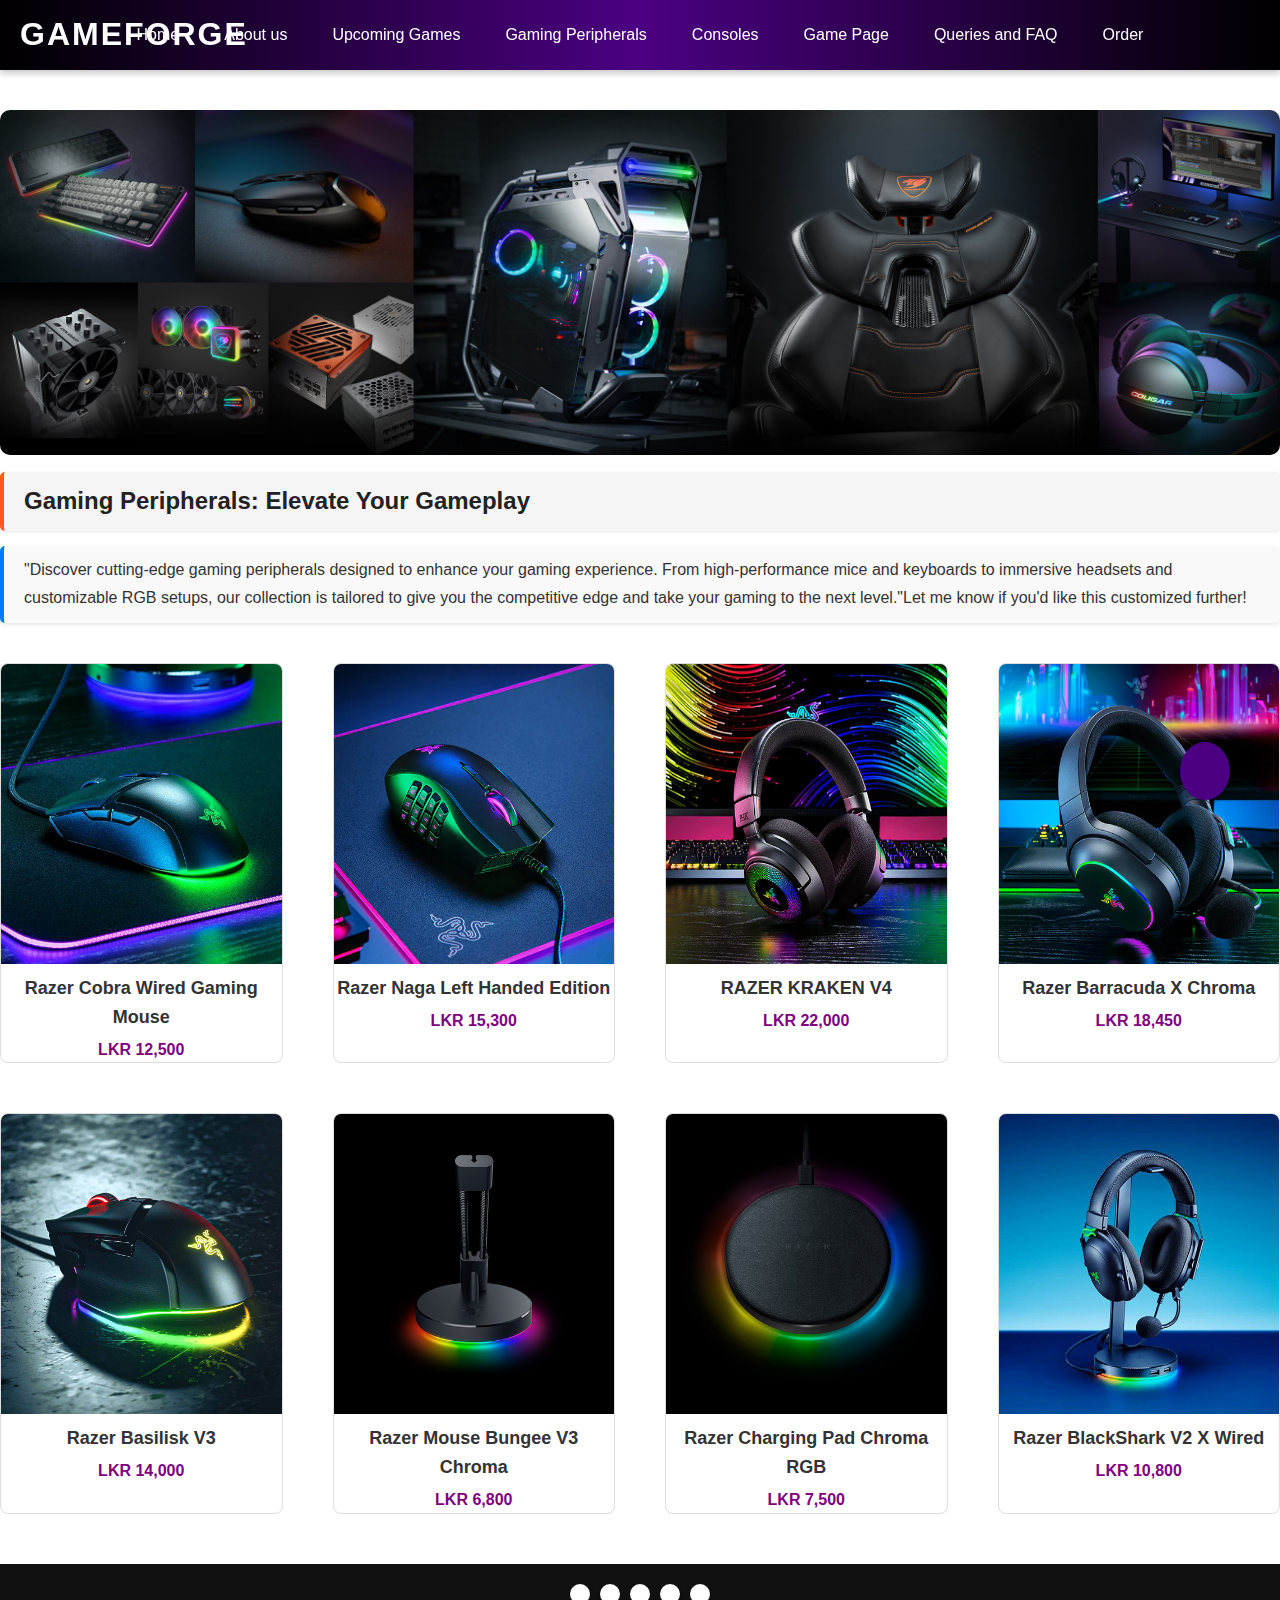
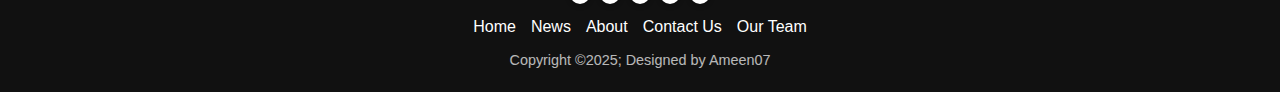
<file: GP.html>
<!DOCTYPE html>
<html lang="en">
<head>
    <meta charset="UTF-8">
    <meta name="viewport" content="width=device-width, initial-scale=1.0">
    <meta name="description" content="GameForge - Your ultimate destination for gaming consoles, peripherals, and the latest games.">
    <meta name="keywords" content="GameForge, gaming, consoles, PC peripherals, latest games">
    <meta name="author" content="Noman">
    <title>GameForge</title>
    <link rel="stylesheet" href='Styles/footer.css'>
    <link rel="stylesheet" href='Styles/index.css'>
    <link rel="stylesheet" href="https://fonts.googleapis.com/css2?family=Material+Symbols+Outlined:opsz,wght,FILL,GRAD@24,400,0,0&icon_names=search" />
    <link rel="stylesheet" href="https://cdnjs.cloudflare.com/ajax/libs/font-awesome/6.2.0/css/all.min.css" integrity="sha512-xh6O/CkQoPOWDdYTDqeRdPCVd1SpvCA9XXcUnZS2FmJNp1coAFzvtCN9BmamE+4aHK8yyUHUSCcJHgXloTyT2A==" crossorigin="anonymous" referrerpolicy="no-referrer" />
    <link rel="manifest" href="./Favicon/manifest.json">
    <link rel="apple-touch-icon" sizes="57x57" href="/apple-icon-57x57.png">
    <link rel="apple-touch-icon" sizes="60x60" href="/apple-icon-60x60.png">
    <link rel="apple-touch-icon" sizes="72x72" href="/apple-icon-72x72.png">
    <link rel="apple-touch-icon" sizes="76x76" href="/apple-icon-76x76.png">
    <link rel="apple-touch-icon" sizes="114x114" href="/apple-icon-114x114.png">
    <link rel="apple-touch-icon" sizes="120x120" href="/apple-icon-120x120.png">
    <link rel="apple-touch-icon" sizes="144x144" href="/apple-icon-144x144.png">
    <link rel="apple-touch-icon" sizes="152x152" href="/apple-icon-152x152.png">
    <link rel="apple-touch-icon" sizes="180x180" href="/apple-icon-180x180.png">
    <link rel="icon" type="image/png" sizes="192x192"  href="/android-icon-192x192.png">
    <link rel="icon" type="image/png" sizes="32x32" href="/favicon-32x32.png">
    <link rel="icon" type="image/png" sizes="96x96" href="/favicon-96x96.png">
    <link rel="icon" type="image/png" sizes="16x16" href="/favicon-16x16.png">
    <link rel="manifest" href="/manifest.json">
    <meta name="msapplication-TileColor" content="#ffffff">
    <meta name="msapplication-TileImage" content="/ms-icon-144x144.png">
    <meta name="theme-color" content="#ffffff">
</head>
<body>
    <nav class="navbar">
        <p class="mainlogo">GameForge</p>
        <input type="checkbox" id="menu-toggle" />
        <label for="menu-toggle" class="hamburger">&#9776;</label>
        <ul>
            <li><a href="index.html">Home</a></li>
            <li><a href="Aboutus.html">About us</a></li>
            <li><a href="UG.html">Upcoming Games</a></li>
            <li><a href="GP.html">Gaming Peripherals</a></li>
            <li><a href="Consoles.html">Consoles</a></li>
            <li><a href="Gamepage.html">Game Page</a></li>
            <li><a href="FAQ.html">Queries and FAQ</a></li>
            <li><a href="order.html">Order</a></li> <!-- Added link to Order page -->
        </ul>
        <div class="cart-icon">
            <a href="cart.html">
                <i class="fa fa-shopping-cart"></i> <!-- Font Awesome cart icon -->
            </a>
        </div>
    </nav>
    

    <p class="spacing"></p>

    <div class="GPhero">
        <img src='Images/GP/about-banner-2.jpg' alt="Game screenshot showcasing exciting visuals" >
    </div>

    <div class="header">Gaming Peripherals: Elevate Your Gameplay</div>
    <p id="GPpara">"Discover cutting-edge gaming peripherals designed to enhance your gaming experience. From high-performance mice and keyboards to immersive headsets and customizable RGB setups, our collection is tailored to give you the competitive edge and take your gaming to the next level."Let me know if you'd like this customized further!</p>
    
    
    <div class="image-grid">
        <div class="image-box">
            <img src="Images/GP/1.jpg" alt="Razer Cobra Wired Gaming Mouse">
            <p class="product-name">Razer Cobra Wired Gaming Mouse</p>
            <p class="price">LKR 12,500</p>
           
        </div>
        <div class="image-box">
            <img src="Images/GP/2.webp" alt="Razer Naga Left Handed Edition">
            <p class="product-name">Razer Naga Left Handed Edition</p>
            <p class="price">LKR 15,300</p>
           
        </div>
        <div class="image-box">
            <img src="Images/GP/3.webp" alt="RAZER KRAKEN V4">
            <p class="product-name">RAZER KRAKEN V4</p>
            <p class="price">LKR 22,000</p>
         
        </div>
        <div class="image-box">
            <img src="Images/GP/4.webp" alt="Razer Barracuda X Chroma">
            <p class="product-name">Razer Barracuda X Chroma</p>
            <p class="price">LKR 18,450</p>
           
        </div>
        <div class="image-box">
            <img src="Images/GP/9.jpg" alt="Razer Basilisk V3">
            <p class="product-name">Razer Basilisk V3</p>
            <p class="price">LKR 14,000</p>
           
        </div>
        <div class="image-box">
            <img src="Images/GP/6.jpg" alt="Razer Mouse Bungee V3 Chroma">
            <p class="product-name">Razer Mouse Bungee V3 Chroma</p>
            <p class="price">LKR 6,800</p>
          
        </div>
        <div class="image-box">
            <img src="Images/GP/7.jpg" alt="Razer Charging Pad Chroma RGB">
            <p class="product-name">Razer Charging Pad Chroma RGB</p>
            <p class="price">LKR 7,500</p>
           
        </div>
        <div class="image-box">
            <img src="Images/GP/8.webp" alt="Razer BlackShark V2 X Wired">
            <p class="product-name">Razer BlackShark V2 X Wired</p>
            <p class="price">LKR 10,800</p>
          
        </div>
    </div>
    



    <footer>
        <div class="footerContainer">
            <div class="socialIcons">
                <a href="https://facebook.com" aria-label="Facebook"><i class="fa-brands fa-facebook"></i></a>
                <a href="https://instagram.com" aria-label="Instagram"><i class="fa-brands fa-instagram"></i></a>
                <a href="https://twitter.com" aria-label="Twitter"><i class="fa-brands fa-twitter"></i></a>
                <a href="https://plus.google.com" aria-label="Google Plus"><i class="fa-brands fa-google-plus"></i></a>
                <a href="https://youtube.com" aria-label="YouTube"><i class="fa-brands fa-youtube"></i></a>
            </div>
            <div class="footerNav">
                <ul>
                    <li><a href="#">Home</a></li>
                    <li><a href="#">News</a></li>
                    <li><a href="#">About</a></li>
                    <li><a href="#">Contact Us</a></li>
                    <li><a href="#">Our Team</a></li>
                </ul>
            </div>
        </div>
        <div class="footerBottom">
            <p>Copyright &copy;2025; Designed by <span class="designer">Ameen07</span></p>
        </div>
    </footer>

    <script src="Scripts/cart.js"></script>

</body>
</html>
</file>
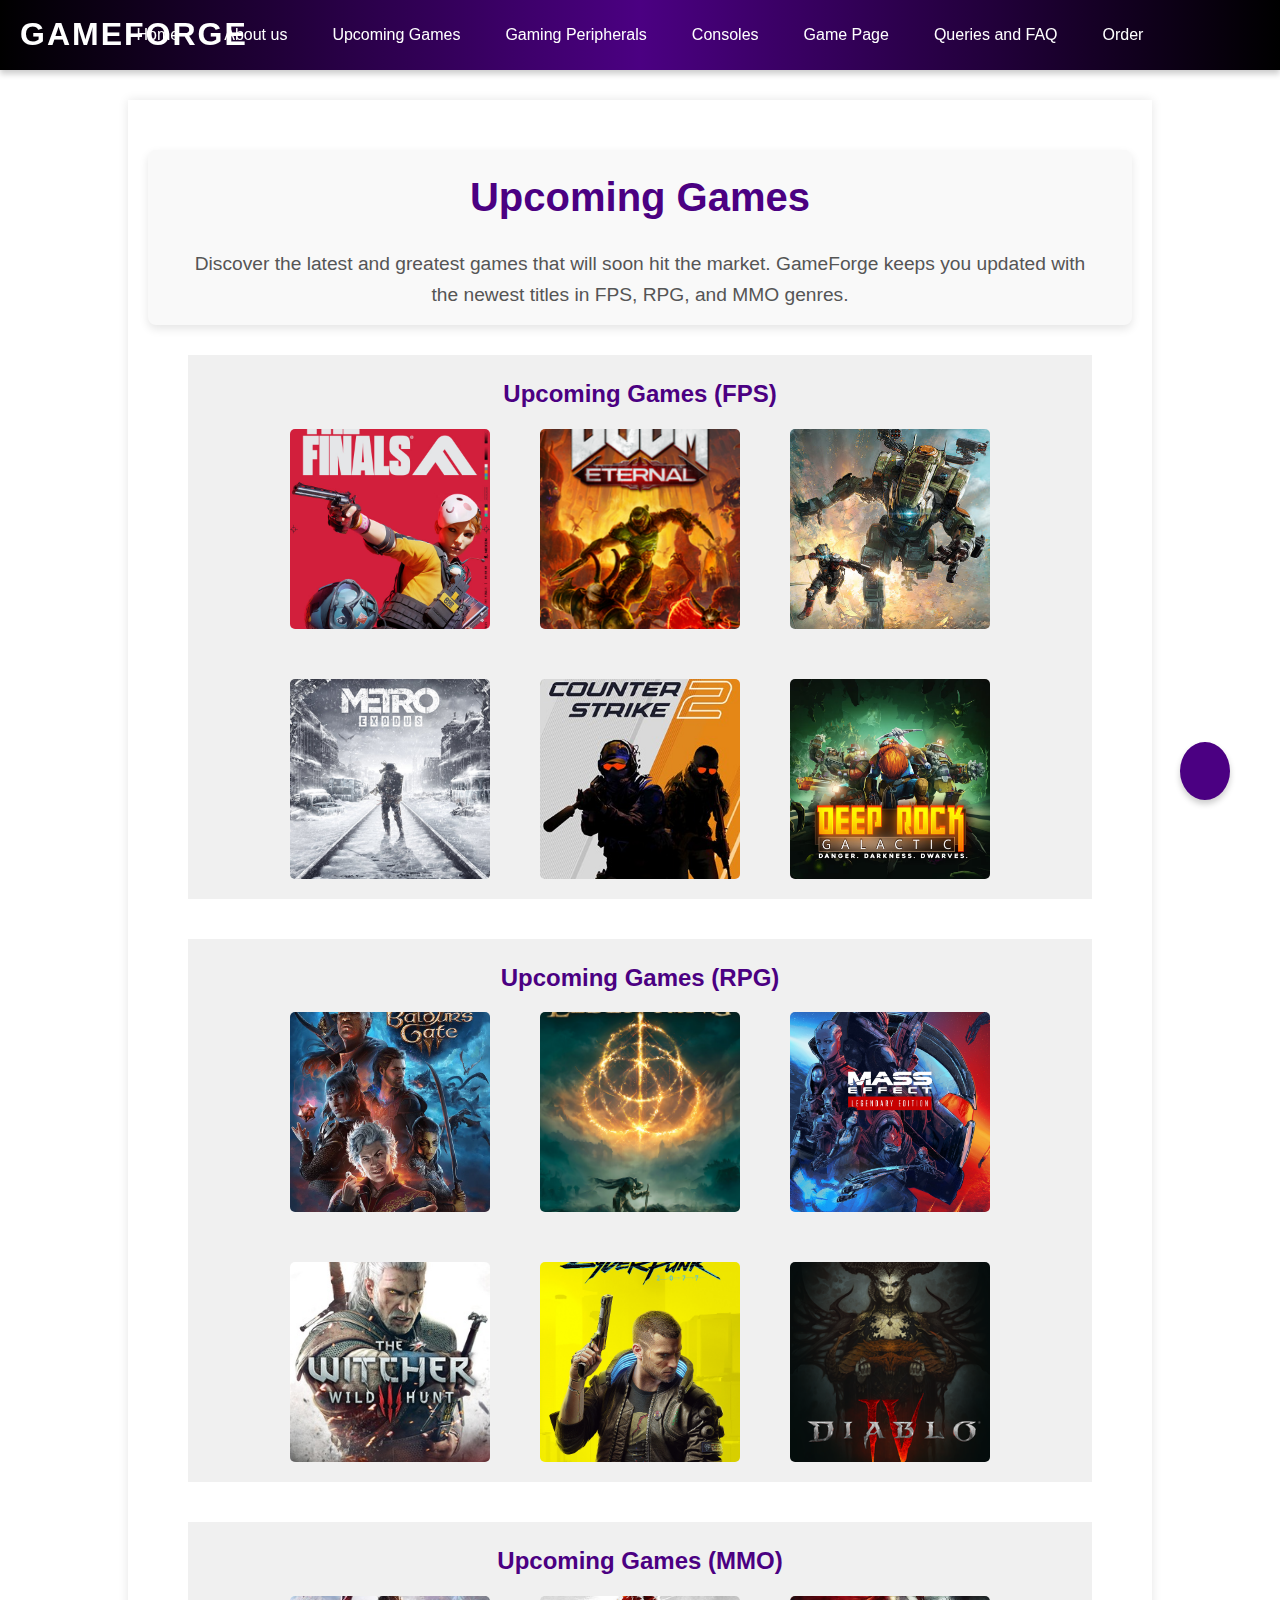
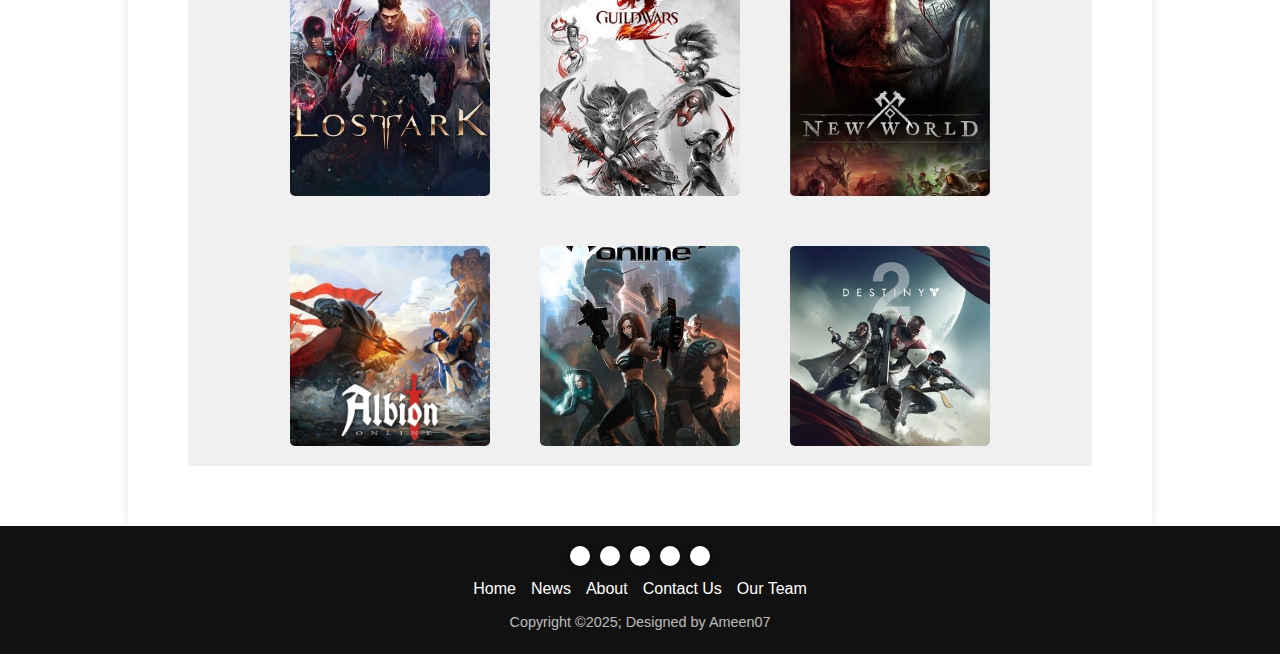
<file: UG.html>
<!DOCTYPE html>
<html lang="en">
<head>
    <meta charset="UTF-8">
    <meta name="viewport" content="width=device-width, initial-scale=1.0">
    <meta name="description" content="GameForge - Your ultimate destination for gaming consoles, peripherals, and the latest games.">
    <meta name="keywords" content="GameForge, gaming, consoles, PC peripherals, latest games">
    <meta name="author" content="Noman">
    <title>GameForge</title>
    <link rel="stylesheet" href="https://fonts.googleapis.com/css2?family=Material+Symbols+Outlined:opsz,wght,FILL,GRAD@24,400,0,0&icon_names=search" />
    <link rel="stylesheet" href="https://cdnjs.cloudflare.com/ajax/libs/font-awesome/6.2.0/css/all.min.css" integrity="sha512-xh6O/CkQoPOWDdYTDqeRdPCVd1SpvCA9XXcUnZS2FmJNp1coAFzvtCN9BmamE+4aHK8yyUHUSCcJHgXloTyT2A==" crossorigin="anonymous" referrerpolicy="no-referrer" />
    <link rel="stylesheet" href='Styles/footer.css'>
    <link rel="stylesheet" href='Styles/index.css'>
    <link rel="manifest" href="./Favicon/manifest.json">
    <link rel="apple-touch-icon" sizes="57x57" href="/apple-icon-57x57.png">
    <link rel="apple-touch-icon" sizes="60x60" href="/apple-icon-60x60.png">
    <link rel="apple-touch-icon" sizes="72x72" href="/apple-icon-72x72.png">
    <link rel="apple-touch-icon" sizes="76x76" href="/apple-icon-76x76.png">
    <link rel="apple-touch-icon" sizes="114x114" href="/apple-icon-114x114.png">
    <link rel="apple-touch-icon" sizes="120x120" href="/apple-icon-120x120.png">
    <link rel="apple-touch-icon" sizes="144x144" href="/apple-icon-144x144.png">
    <link rel="apple-touch-icon" sizes="152x152" href="/apple-icon-152x152.png">
    <link rel="apple-touch-icon" sizes="180x180" href="/apple-icon-180x180.png">
    <link rel="icon" type="image/png" sizes="192x192"  href="/android-icon-192x192.png">
    <link rel="icon" type="image/png" sizes="32x32" href="/favicon-32x32.png">
    <link rel="icon" type="image/png" sizes="96x96" href="/favicon-96x96.png">
    <link rel="icon" type="image/png" sizes="16x16" href="/favicon-16x16.png">
    <link rel="manifest" href="/manifest.json">
    <meta name="msapplication-TileColor" content="#ffffff">
    <meta name="msapplication-TileImage" content="/ms-icon-144x144.png">
    <meta name="theme-color" content="#ffffff">   
</head> 
<body>
    <nav class="navbar">
        <p class="mainlogo">GameForge</p>
        <input type="checkbox" id="menu-toggle" />
        <label for="menu-toggle" class="hamburger">&#9776;</label>
        <ul>
            <li><a href="index.html">Home</a></li>
            <li><a href="Aboutus.html">About us</a></li>
            <li><a href="UG.html">Upcoming Games</a></li>
            <li><a href="GP.html">Gaming Peripherals</a></li>
            <li><a href="Consoles.html">Consoles</a></li>
            <li><a href="Gamepage.html">Game Page</a></li>
            <li><a href="FAQ.html">Queries and FAQ</a></li>
            <li><a href="order.html">Order</a></li> <!-- Added link to Order page -->
        </ul>
        <div class="cart-icon">
            <a href="cart.html">
                <i class="fa fa-shopping-cart"></i> <!-- Font Awesome cart icon -->
            </a>
        </div>
    </nav>
    

    <p class="spacing"></p>   

    <main>
        <section class="intro">
            <h1>Upcoming Games</h1>
            <p>Discover the latest and greatest games that will soon hit the market. GameForge keeps you updated with the newest titles in FPS, RPG, and MMO genres.</p>
        </section>

        <section class="game-categories">
            <div class="category" id="category1">
                <h2>Upcoming Games (FPS)</h2>
                <div class="game-grid">
                    <div class="game-card" data-release="Release Date: Feb 15, 2025">
                        <img src="Images/UG/fps1" alt="FPS Game 1">
                    </div>
                    <div class="game-card" data-release="Release Date: Mar 10, 2025">
                        <img src="Images/UG/fps2.png" alt="FPS Game 2">
                    </div>
                    <div class="game-card" data-release="Release Date: Apr 20, 2025">
                        <img src="Images/UG/fps3.jpg" alt="FPS Game 3">
                    </div>
                    <div class="game-card" data-release="Release Date: May 5, 2025">
                        <img src="Images/UG/fps4.png" alt="FPS Game 4">
                    </div>
                    <div class="game-card" data-release="Release Date: May 5, 2025">
                        <img src="Images/UG/fps5.jpg" alt="FPS Game 4">
                    </div>
                    <div class="game-card" data-release="Release Date: May 5, 2025">
                        <img src="Images/UG/fps6.avif" alt="FPS Game 4">
                    </div>
                </div>
            </div>

            <div class="category" id="category2">
                <h2>Upcoming Games (RPG)</h2>
                <div class="game-grid">
                    <div class="game-card" data-release="Release Date: Feb 28, 2025">
                        <img src="Images/UG/rpg1.webp" alt="RPG Game 1">
                    </div>
                    <div class="game-card" data-release="Release Date: Mar 22, 2025">
                        <img src="Images/UG/rpg2.jpg" alt="RPG Game 2">
                    </div>
                    <div class="game-card" data-release="Release Date: Apr 18, 2025">
                        <img src="Images/UG/rpg3.834fe893-324e-4c41-9740-bafed4026578" alt="RPG Game 3">
                    </div>
                    <div class="game-card" data-release="Release Date: Jun 12, 2025">
                        <img src="Images/UG/rpg%204.jpg" alt="RPG Game 4">
                    </div>
                    <div class="game-card" data-release="Release Date: Jun 12, 2025">
                        <img src="Images/UG/rpg%205.jpg" alt="RPG Game 5">
                    </div>
                    <div class="game-card" data-release="Release Date: Jun 12, 2025">
                        <img src="Images/UG/rpg%206.png" alt="RPG Game 6">
                    </div>
                    
                </div>
            </div>

            <div class="category" id="category3">
                <h2>Upcoming Games (MMO)</h2>
                <div class="game-grid">
                    <div class="game-card" data-release="Release Date: Jan 30, 2025">
                        <img src='Images/UG/mmo1.jpg' alt="MMO Game 1">
                    </div>
                    <div class="game-card" data-release="Release Date: Feb 20, 2025">
                        <img src="Images/UG/mmo2.png" alt="MMO Game 2">
                    </div>
                    <div class="game-card" data-release="Release Date: Mar 15, 2025">
                        <img src="Images/UG/mmo3.webp" alt="MMO Game 3">
                    </div>
                    <div class="game-card" data-release="Release Date: May 25, 2025">
                        <img src="Images/UG/mmo4.jpg" alt="MMO Game 4">
                    </div>
                    <div class="game-card" data-release="Release Date: May 25, 2025">
                        <img src="Images/UG/mmo5.jpg" alt="MMO Game 4">
                    </div>
                    <div class="game-card" data-release="Release Date: May 25, 2025">
                        <img src="Images/UG/mmo6.jpg" alt="MMO Game 4">
                    </div>
                </div>
            </div>
        </section>
    </main>

  
    <footer>
        <div class="footerContainer">
            <div class="socialIcons">
                <a href="https://facebook.com" aria-label="Facebook"><i class="fa-brands fa-facebook"></i></a>
                <a href="https://instagram.com" aria-label="Instagram"><i class="fa-brands fa-instagram"></i></a>
                <a href="https://twitter.com" aria-label="Twitter"><i class="fa-brands fa-twitter"></i></a>
                <a href="https://plus.google.com" aria-label="Google Plus"><i class="fa-brands fa-google-plus"></i></a>
                <a href="https://youtube.com" aria-label="YouTube"><i class="fa-brands fa-youtube"></i></a>
            </div>
            <div class="footerNav">
                <ul>
                    <li><a href="#">Home</a></li>
                    <li><a href="#">News</a></li>
                    <li><a href="#">About</a></li>
                    <li><a href="#">Contact Us</a></li>
                    <li><a href="#">Our Team</a></li>
                </ul>
            </div>
        </div>
        <div class="footerBottom">
            <p>Copyright &copy;2025; Designed by <span class="designer">Ameen07</span></p>
        </div>
    </footer>
</body>
</html>
</file>
<file: Styles/index.css>
.spacing{
    margin-top: 100px;
}

html, body {
    height: 100%;
    font-family: Arial, sans-serif;
    line-height: 1.6;
    display: flex;
    flex-direction: column;
}


body {
    flex: 1;
    text-align: center; 
}

* {
    margin: 0;
    padding: 0;
    box-sizing: border-box;
}


.hero img {
    width: 100%;
    height: auto;
    border-radius: 10px;
    margin: 10px 0;
}

/* Info Section Styles - Mobile First */
.info-section {
    display: flex;
    flex-direction: column;
    gap: 1rem;
    padding: 1rem;
    background-color: #f5f5f5; 
}

.subsection {
    display: flex;
    flex-direction: row; 
    align-items: center;
    justify-content: flex-start;
    gap: 1rem;
    background-color: #fff; 
    padding: 1rem;
    border-radius: 8px;
    box-shadow: 0 2px 5px rgba(0, 0, 0, 0.1); 
}

.subsection img {
    width: 150px; 
    height: 150px; 
    border-radius: 8px;
    box-shadow: 0 2px 5px rgba(0, 0, 0, 0.1);
    object-fit: cover; 
}


.subsection .text {
    text-align: left; 
    padding: 0.5rem;
    flex: 1;
}

.subsection h3 {
    font-size: 1.25rem;
    color: #333; 
    margin-bottom: 0.5rem;
}

.subsection p {
    font-size: 1rem;
    color: #555; 
    line-height: 1.6;
}

.subsection.reverse {
    flex-direction: row-reverse; 
}

/* Larger Screens */
@media (min-width: 768px) {
    .subsection {
        flex-direction: row; 
        align-items: center;
        justify-content: flex-start;
    }

    .subsection img {
        width: 300px; 
        height: 300px;
    }

    .subsection .text {
        flex: 1;
        text-align: left; 
        padding: 1rem;
    }

    .subsection.reverse {
        flex-direction: row-reverse;
    }
}

/* Larger Screens (e.g., desktops) */
@media (min-width: 1200px) {
    .hero img {
        max-height: 600px;
    }
}


.tips {
    background-color: #f4f4f4;
    padding: 20px;
    margin: 30px 0;
    border-radius: 8px;
    box-shadow: 0 2px 10px rgba(0, 0, 0, 0.1);
}

.tips h3 {
    font-size: 1.8em;
    color: #333;
    margin-bottom: 15px;
    text-align: center;
}

.tips ul, .tips ol {
    padding-left: 0; 
    text-align: center; 
}

.tips ul li, .tips ol li {
    margin-bottom: 10px;
    font-size: 1.2em;
    color: #555;
    list-style-position: inside; 
}


.tips ol {
    list-style-type: decimal;
}

.tips ul {
    list-style-type: disc;
}



/* ABOUT US */

#about-us {
    background-color: #f9f9f9;
    padding: 40px 60px; 
    margin: 40px auto;
    border-radius: 8px;
    box-shadow: 0 4px 12px rgba(0, 0, 0, 0.1);
    max-width: 1850px; 
}

#about-us h1 {
    text-align: left;
    font-size: 2.5rem;
    color: #4B0082; 
    margin-bottom: 20px;
}

#about-us p {
    font-size: 1.2rem;
    line-height: 1.8;
    color: #555;
    margin-bottom: 20px;
    text-align: left; 
}

#about-us strong {
    font-weight: bold;
    color: #4B0082;
}

#branches {
    text-align: center;
    padding: 40px;
    background-color: #f9f9f9;
}

#branches h1 {
    font-size: 2.5rem;
    color: #4B0082; 
    margin-bottom: 20px;
}

.branches-container {
    display: flex;
    justify-content: space-between;
    gap: 30px;
    margin-top: 30px;
}

.branch {
    background-color: #fff;
    padding: 20px;
    border-radius: 8px;
    box-shadow: 0 4px 12px rgba(0, 0, 0, 0.1);
    width: 48%; 
}

.branch h2 {
    font-size: 1.6rem;
    color: #333;
    margin-bottom: 15px;
}

.branch iframe {
    width: 100%;
    border-radius: 8px;
    margin-bottom: 10px;
}

.branch .opening-time {
    font-size: 1rem;
    color: #555;
    margin-bottom: 15px;
}

.branch img.location-img {
    width: 80%; 
    height: 375px; 
    border-radius: 8px;
    margin-top: 15px;
}

/* Media query for mobile devices */
@media (max-width: 768px) {
    .branch img.location-img {
        width: 100%; 
        height: auto; 
        margin-top: 10px;
    }
}

table {
    width: 100%;
    border-collapse: collapse;
    margin: 20px 0;
    font-size: 1em;
    text-align: left;
    background-color: #f9f9f9;
    box-shadow: 0 2px 5px rgba(0, 0, 0, 0.1);
}

table th, table td {
    border: 1px solid #ddd;
    padding: 12px 15px;
}

table th {
    background-color: #4B0082;
    color: white;
    text-transform: uppercase;
}

table tr:nth-child(even) {
    background-color: #f3f3f3;
}

table tr:hover {
    background-color: #f1f1f1;
}

tfoot td {
    font-weight: bold;
    text-align: center;
    background-color: #eee;
    padding: 10px;
}

/* UPCOMING GAMES */

.intro {
    background-color: #f9f9f9;  
    padding: 15px;  
    text-align: center;  
    border-radius: 8px;  
    box-shadow: 0 4px 10px rgba(0, 0, 0, 0.1); 
    margin: 30px auto;  
    max-width: 1200px;  
}

.intro h1 {
    font-size: 2.5rem;  
    color: #4B0082; 
    margin-bottom: 20px; 
}

.intro p {
    font-size: 1.2rem;  
    line-height: 1.6;  
    color: #555;  
    max-width: 900px; 
    margin: 0 auto;  
}

.game-categories {
    margin: 20px;
    padding: 0 20px;
}

#category1{
    background-color: #f0f0f0; 
    padding: 20px;
}

#category2{
    background-color: #f0f0f0;
    padding: 20px;
}

#category3{
    background-color: #f0f0f0;
    padding: 20px;
}

.category {
    margin-bottom: 40px;
}

.category h2 {
    margin-bottom: 15px;
    font-size: 1.5em;
    color: #4B0082;
}

.game-grid {
    display: flex;
    justify-content: center;
    gap: 50px;
    flex-wrap: wrap;
 
}

.game-card {
    display: flex;
    justify-content: center;
    align-items: center;
    width: 200px;
    height: 200px;
    position: relative;
    cursor: pointer;
    transition: transform 0.3s ease;
    overflow: hidden;
    border-radius: 5px;
}

.game-card img {
    width: 100%;
    height: 100%;
    object-fit: cover;
}

.game-card:hover {
    transform: scale(1.05);
}

.game-card::after {
    content: attr(data-release);
    position: absolute;
    bottom: 10px;
    left: 50%;
    transform: translateX(-50%);
    background: rgba(0, 0, 0, 0.7);
    color: #fff;
    padding: 5px 10px;
    border-radius: 5px;
    font-size: 0.9em;
    opacity: 0;
    transition: opacity 0.3s ease;
}

.game-card:hover::after {
    opacity: 1;
}

/* FAQ */


.faq-section {
    padding: 20px;
    background-color: #ffffff;
    margin: 20px;
    border-radius: 8px;
    box-shadow: 0 4px 8px rgba(0, 0, 0, 0.1);
}

.faq-section h1 {
    text-align: center;
    font-size: 2rem;
    margin-bottom: 20px;
    color: #333;
}

.faq-grid {
    display: grid;
    grid-template-columns: repeat(auto-fit, minmax(250px, 1fr));
    gap: 20px;
}

.faq-item {
    padding: 15px;
    border: 1px solid #ddd;
    border-radius: 8px;
    background-color: #ffffff;
    box-shadow: 0 2px 4px rgba(0, 0, 0, 0.1);
    text-align: center;
}

.faq-item h3 {
    font-size: 1.2rem;
    margin-bottom: 10px;
    color: #5a2c92; 
}

.faq-item p {
    font-size: 1rem;
    color: #555;
}


.contact-form-section {
    padding: 20px;
    background-color: #ffffff;
    margin: 20px;
    border-radius: 8px;
    box-shadow: 0 4px 8px rgba(0, 0, 0, 0.1);
    text-align: center;
    margin-bottom: 75px;
    margin-top: 75px;
}

.contact-form-section h1 {
    font-size: 2rem;
    margin-bottom: 20px;
    color: #333;
   
}

.contact-form {
    display: flex;
    flex-direction: column;
    align-items: center;
    gap: 10px;

}

.contact-form input,
.contact-form textarea {
    width: 100%;
    max-width: 500px;
    padding: 10px;
    border: 1px solid #ddd;
    border-radius: 4px;
    font-size: 1rem;
}

.contact-form button {
    padding: 10px 20px;
    background-color: #5a2c92; 
    color: #fff;
    border: none;
    border-radius: 4px;
    font-size: 1rem;
    cursor: pointer;
    transition: background-color 0.3s;
    width: 450px;
    margin-top: 10px;
}

.contact-form button:hover {
    background-color: #4a247a; 
}

/* GAMEPAGE */ 

.games-container {
    display: flex;
    flex-direction: column;
    gap: 20px;
    margin: 20px;
}

.game-item {
    display: flex;
    gap: 20px;
    align-items: center;
    background-color: #111;
    padding: 15px;
    border-radius: 8px;
    transform: scale(0.95); 
    transition: transform 0.3s, box-shadow 0.3s;
}

.game-item:hover {
    transform: scale(1.0); 
    box-shadow: 0 4px 10px rgba(0, 0, 0, 0.5); 
}

.game-image img {
    width: auto;
    height: 175px;
    object-fit: cover;
    border-radius: 8px;
}

.game-details {
    flex: 1;
    color: white;
}

.game-details h2 {
    margin-bottom: 10px;
}

.game-details p {
    margin: 5px 0;
}

.description {
    display: none;
    font-style: italic;
    color: #bbb;
}

.game-item:hover .description {
    display: block;
}

/* Gaming Peripherals */ 

.header {
    font-size: 24px;
    font-weight: bold;
    margin-bottom: 15px; 
    text-align: left; 
    color: #222; 
    padding: 10px 20px; 
    background-color: #f5f5f5; 
    border-radius: 5px; 
    border-left: 4px solid #FF5722; 
    box-shadow: 0 1px 3px rgba(0, 0, 0, 0.1); 
}


.GPhero img{
    width: 100%;
    height: auto;
    border-radius: 10px;
    margin: 10px 0;
}

#GPpara {
    margin-bottom: 20px;
    text-align: left; 
    font-size: 16px;
    line-height: 1.8;
    color: #333; 
    padding: 10px 20px; 
    border-left: 4px solid #007BFF; 
    background-color: #f9f9f9; 
    border-radius: 5px; 
    box-shadow: 0 2px 4px rgba(0, 0, 0, 0.1); 
}


.image-grid {
    display: grid;
    grid-template-columns: repeat(4, 1fr); 
    grid-template-rows: repeat(2, auto); 
    justify-items: center;
    gap: 50px;
    margin-top: 20px;
    margin-bottom: 50px;
}

.image-box {
    border: 1px solid #ddd;
    border-radius: 8px;
    overflow: hidden;
    background-color: #fff;
    transition: transform 0.3s ease, box-shadow 0.3s ease;
}

.image-box img {
    width: 100%;
    height: 300px;
    display: block;
}

@media (max-width: 768px) {
    .image-grid {
        grid-template-columns: repeat(2, 1fr);
    }
}

@media (max-width: 480px) {
    .image-grid {
        grid-template-columns: 1fr;
    }
}


.image-box:hover {
    transform: scale(1.05);
    box-shadow: 0 4px 15px rgba(0, 0, 0, 0.2);
}

.product-name {
    font-size: 18px;
    font-weight: bold;
    color: #333;
    margin-top: 10px;
}

.price {
    font-size: 16px;
    color: purple; 
    font-weight: bold;
    margin-top: 5px;
}


/* Consoles */ 

.consoles-header {
    font-size: 24px;
    font-weight: bold;
    margin-bottom: 15px;
    text-align: left;
    color: #222;
    padding: 10px 20px;
    background-color: #f5f5f5;
    border-radius: 5px;
    border-left: 4px solid #FF9800;
    box-shadow: 0 1px 3px rgba(0, 0, 0, 0.1);
}

.consoles-hero img {
    width: 100%;
    height: 725px;
    border-radius: 10px;
    margin: 10px 0;
    border: 5px solid transparent;
    background-image: linear-gradient(black, purple);
    background-origin: border-box;
    background-clip: content-box, border-box;
}

.consoles-hero img {
    width: 100%;
    height: 725px;
    border-radius: 10px;
    margin: 10px 0;
    border: 5px solid transparent;
    background-image: linear-gradient(black, purple);
    background-origin: border-box;
    background-clip: content-box, border-box;
    transition: all 0.3s ease; 
}


/* Small Screen (Mobile Landscape) */
@media (max-width: 768px) {
    .consoles-hero img {
        height: 450px; 
        border-radius: 6px; 
    }
}


#consoles-para {
    margin-bottom: 20px;
    text-align: left;
    font-size: 16px;
    line-height: 1.8;
    color: #333;
    padding: 10px 20px;
    border-left: 4px solid #FF9800;
    background-color: #f9f9f9;
    border-radius: 5px;
    box-shadow: 0 2px 4px rgba(0, 0, 0, 0.1);
}

.console-grid {
    display: grid;
    grid-template-columns: repeat(4, 1fr); 
    grid-template-rows: repeat(2, auto); 
    justify-items: center;
    gap: 50px;
    margin-top: 20px;
    margin-bottom: 50px;
}

.console-box {
    border: 1px solid #ddd;
    border-radius: 8px;
    overflow: hidden;
    background-color: #fff;
    transition: transform 0.3s ease, box-shadow 0.3s ease;

}

.console-box img {
    width: 100%;
    height: 300px;
    display: block;
}

@media (max-width: 768px) {
    .console-grid {
        grid-template-columns: repeat(2, 1fr);
    }
}

@media (max-width: 480px) {
    .console-grid {
        grid-template-columns: 1fr;
    }
}

.console-box:hover {
    transform: scale(1.05);
    box-shadow: 0 4px 15px rgba(0, 0, 0, 0.2);
}

.console-name {
    font-size: 18px;
    font-weight: bold;
    color: #333;
    margin-top: 10px;
}

.console-price {
    font-size: 16px;
    color: #2196F3;
    font-weight: bold;
    margin-top: 5px;
}


/* Style for Add to Cart Button */
.add-to-cart {
    background: linear-gradient(135deg, #6a1b9a, #391569); /* Gradient from purple to black */
    color: white;
    padding: 10px 20px;
    font-size: 16px;
    border: none;
    border-radius: 5px;
    cursor: pointer;
    margin-top: 10px;
    width: 150px; /* Full width to align with product details */
    text-align: center;
    box-shadow: 0 4px 8px rgba(0, 0, 0, 0.2); /* Slight shadow for depth */
    transition: all 0.3s ease; /* Smooth transition for hover and focus effects */
}

.add-to-cart:hover {
    background: linear-gradient(135deg, #8e24aa, #333333); /* Lighter gradient on hover */
    box-shadow: 0 6px 12px rgba(0, 0, 0, 0.3); /* Stronger shadow on hover */
}

.add-to-cart:focus {
    outline: none; /* Remove outline on focus */
    box-shadow: 0 0 8px rgba(106, 27, 154, 0.7); /* Focus effect with purple */
}


/* order page */

.cart-options {
    display: flex;
    flex-direction: column;
    align-items: center;
    margin-top: 10px;
}

.cart-options label,
.cart-options input,
.cart-options button {
    margin-bottom: 10px;
}

.cart-options input {
    width: 60px;
    padding: 5px;
    text-align: center;
}

.cart-options button {
    padding: 10px 20px;
    background-color: #5f4b8b;
    color: white;
    border: none;
    cursor: pointer;
    transition: background-color 0.3s;
}

.cart-options button:hover {
    background-color: #4a397d;
}


/* Main Content */
main {
    padding: 20px;        /* You can reduce this if you want even less space */
    width: 80%;        /* Ensure the content spans the entire width */
    max-width: 100%;      /* Ensure no maximum width constraint */
    margin: 0 auto;       /* Center the content */
    background-color: white;
    box-shadow: 0 0 10px rgba(0, 0, 0, 0.1);
}

h1 {
    text-align: center;
    font-size: 32px;
    margin-bottom: 20px;
}

h3 {
    font-size: 24px;
    margin-top: 30px;
}

.product-grid {
    display: grid;
    grid-template-columns: repeat(5, 1fr); /* Ensure 5 items per row */
    gap: 20px;
    margin-top: 20px;
}



/* Product Card */
.product-card {
    background-color: #fff;
    padding: 20px;
    border-radius: 10px;
    box-shadow: 0 4px 6px rgba(0, 0, 0, 0.1);
    text-align: center;
    width: 100%; /* Ensure the product cards take full width of the container */
    object-fit: cover;
}

.product-card img {
    max-width: 100%;
    height: auto;
    border-radius: 10px;
}

.product-card h3 {
    font-size: 20px;
    margin-top: 10px;
}

.product-card p {
    font-size: 18px;
    color: #333;
}

.product-card button {
    padding: 10px 20px;
    background-color: #28a745;
    color: white;
    font-size: 16px;
    border: none;
    border-radius: 5px;
    cursor: pointer;
    margin-top: 10px;
}

.product-card button:hover {
    background-color: #218838;
}

/* Cart Table */
#cart-table {
    width: 100%;
    margin-top: 20px;
    border-collapse: collapse;
}

#cart-table th, #cart-table td {
    padding: 10px;
    border: 1px solid #ddd;
}

#cart-table th {
    background-color: #f2f2f2;
}

.remove-item {
    padding: 5px 10px; /* Smaller padding */
    font-size: 15px;    /* Smaller font size */
    background-color: #28a745; /* Green background */
    color: white;
    border-radius: 4px;
    width: auto;
    border: none;
    cursor: pointer;
    text-align: center;
}

.remove-item:hover {
    background-color: #218838; /* Darker green on hover */
}

/* For Tablets (max-width: 1024px) */
@media (max-width: 1024px) {
    .product-grid {
        grid-template-columns: repeat(3, 1fr); /* Adjust to 3 items per row on tablets */
    }

    h1 {
        font-size: 28px; /* Smaller font for the title */
    }

    h3 {
        font-size: 20px; /* Adjust font size for subheadings */
    }

    .product-card {
        padding: 15px; /* Reduce padding for smaller screens */
    }

    .product-card h3 {
        font-size: 18px; /* Smaller product name font */
    }

    .product-card p {
        font-size: 16px; /* Adjust product description font */
    }

    .product-card button {
        padding: 8px 16px; /* Smaller button size */
    }
}

/* For Mobile (max-width: 768px) */
@media (max-width: 768px) {
    .product-grid {
        grid-template-columns: repeat(2, 1fr); /* Adjust to 2 items per row on mobile */
    }

    h1 {
        font-size: 24px; /* Further reduce font size on mobile */
    }

    h3 {
        font-size: 18px; /* Smaller subheading font */
    }

    .product-card {
        padding: 10px; /* Even smaller padding on mobile */
    }

    .product-card h3 {
        font-size: 16px; /* Adjust product name size */
    }

    .product-card p {
        font-size: 14px; /* Adjust product description for mobile */
    }

    .product-card button {
        padding: 8px 12px; /* Adjust button size */
    }
}

/* For Very Small Screens (max-width: 480px) */
@media (max-width: 480px) {
    .product-grid {
        grid-template-columns: 1fr; /* Stack items on very small screens */
    }

    h1 {
        font-size: 20px; /* Smaller font for very small screens */
    }

    h3 {
        font-size: 16px; /* Smaller subheading font */
    }

    .product-card {
        padding: 8px; /* Minimal padding for small screens */
    }

    .product-card h3 {
        font-size: 14px; /* Adjust product name size */
    }

    .product-card p {
        font-size: 12px; /* Adjust description size */
    }

    .product-card button {
        padding: 6px 10px; /* Adjust button size for small screens */
    }
}



/* Checkout Form */
form#checkout-form {
    background-color: #fff;
    padding: 20px;
    border-radius: 10px;
    box-shadow: 0 4px 6px rgba(0, 0, 0, 0.1);
    max-width: 800px;
    margin: 0 auto;
}

form#checkout-form h3 {
    font-size: 24px;
    margin-bottom: 20px;
    color: #333;
}

label {
    display: block;
    font-size: 16px;
    margin: 10px 0 5px;
    color: #333;
}

input[type="text"],
input[type="email"],
input[type="month"] {
    width: 100%;
    padding: 12px;
    margin: 10px 0 20px 0;
    font-size: 16px;
    border-radius: 5px;
    border: 1px solid #ddd;
    box-sizing: border-box; /* Ensures padding doesn't increase the width */
}

input[type="text"]:focus,
input[type="email"]:focus,
input[type="month"]:focus {
    outline: none;
    border-color: #28a745;
}

button {
    padding: 15px 25px;
    background-color: #28a745;
    color: white;
    font-size: 16px;
    border: none;
    border-radius: 5px;
    cursor: pointer;
    width: 100%;
    margin-top: 20px;
}

button:hover {
    background-color: #218838;
}

/* Small adjustments for form responsiveness */
@media (max-width: 600px) {
    form#checkout-form {
        padding: 15px;
    }

    button {
        font-size: 14px;
    }

    input[type="text"],
    input[type="email"],
    input[type="month"] {
        font-size: 14px;
        padding: 10px;
    }
}
</file>
<file: Styles/footer.css>
/* Main Logo */
.mainlogo {
    position: absolute;
    left: 20px;
    color: rgb(255, 255, 255);
    font-size: 2em;
    font-weight: bold;
    text-transform: uppercase;
    letter-spacing: 2px;
}

/* Navbar */
.navbar {
    background: linear-gradient(90deg, black, #4B0082, black);
    height: 70px;
    display: flex;
    align-items: center;
    justify-content: center; 
    padding: 0 20px;
    position: fixed;
    width: 100%;
    z-index: 1000;
    box-shadow: 0 4px 6px rgba(0, 0, 0, 0.2);
}

.navbar input[type="checkbox"] {
    display: none;
}

.hamburger {
    display: none;
    color: white;
    font-size: 1.5em;
    cursor: pointer;
}

.navbar ul {
    list-style: none;
    display: flex;
    gap: 15px;
}

.navbar a {
    color: white;
    text-decoration: none;
    padding: 10px 15px;
    transition: background-color 0.3s, transform 0.2s;
}

.navbar a:hover {
    background: linear-gradient(90deg, #6A0DAD, #800080);
    transform: scale(1.1);
    border-radius: 5px;
}

/* Mobile Navbar */
@media (max-width: 768px) {
    .navbar {
        height: 60px;
        justify-content: space-between;
    }

    .mainlogo {
        left: 20px;
    }

    .hamburger {
        display: block;
        order: 2;
        margin-left: auto;
    }

    .navbar ul {
        display: none;
        flex-direction: column;
        position: absolute;
        top: 60px;
        right: 0;
        width: 250px;
        background: linear-gradient(90deg, black, #4B0082, black);
        box-shadow: 0 4px 6px rgba(0, 0, 0, 0.2);
        border-radius: 0 0 10px 10px;
        padding: 10px 0;
    }

    .navbar input[type="checkbox"]:checked ~ ul {
        display: flex;
    }

    .navbar ul li {
        text-align: right;
    }
}

/* Footer */
footer {
    background-color: #111;
    color: white;
    padding: 20px;
    margin-top: auto;
    text-align: center; 
}

.socialIcons {
    display: flex;
    justify-content: center;
    gap: 10px;
}

.socialIcons a {
    text-decoration: none;
    padding: 10px;
    background-color: white;
    border-radius: 50%;
    box-shadow: 0 2px 5px rgba(0, 0, 0, 0.3);
    transition: 0.3s;
}

.socialIcons a:hover {
    background-color: #444;
}

.socialIcons a i {
    font-size: 1.5em;
    color: black;
}

.footerNav ul {
    list-style: none;
    display: flex;
    justify-content: center;
    gap: 15px;
    padding: 10px 0;
}

.footerNav ul li a {
    color: white;
    text-decoration: none;
}

.footerBottom {
    text-align: center;
    font-size: 0.9em;
    opacity: 0.7;
}

/* Cart Icon (Positioned at bottom right) */
.cart-icon {
    font-size: 24px;
    position: fixed; /* Fixed position on the screen */
    bottom: 100px; /* Distance from the bottom */
    right: 50px; /* Distance from the right */
    background-color: #4B0082; /* Optional: background color */
    padding: 10px;
    border-radius: 100%; /* Circular shape */
    z-index: 1000; /* Ensure it stays above other elements */
    box-shadow: 0 4px 6px rgba(0, 0, 0, 0.2); /* Optional: shadow for effect */
}

.cart-icon a {
    color: white; /* Icon color */
    text-decoration: none;
}

.cart-icon a:hover {
    color: #f39c12; /* Hover color for the cart icon */
}
</file>
